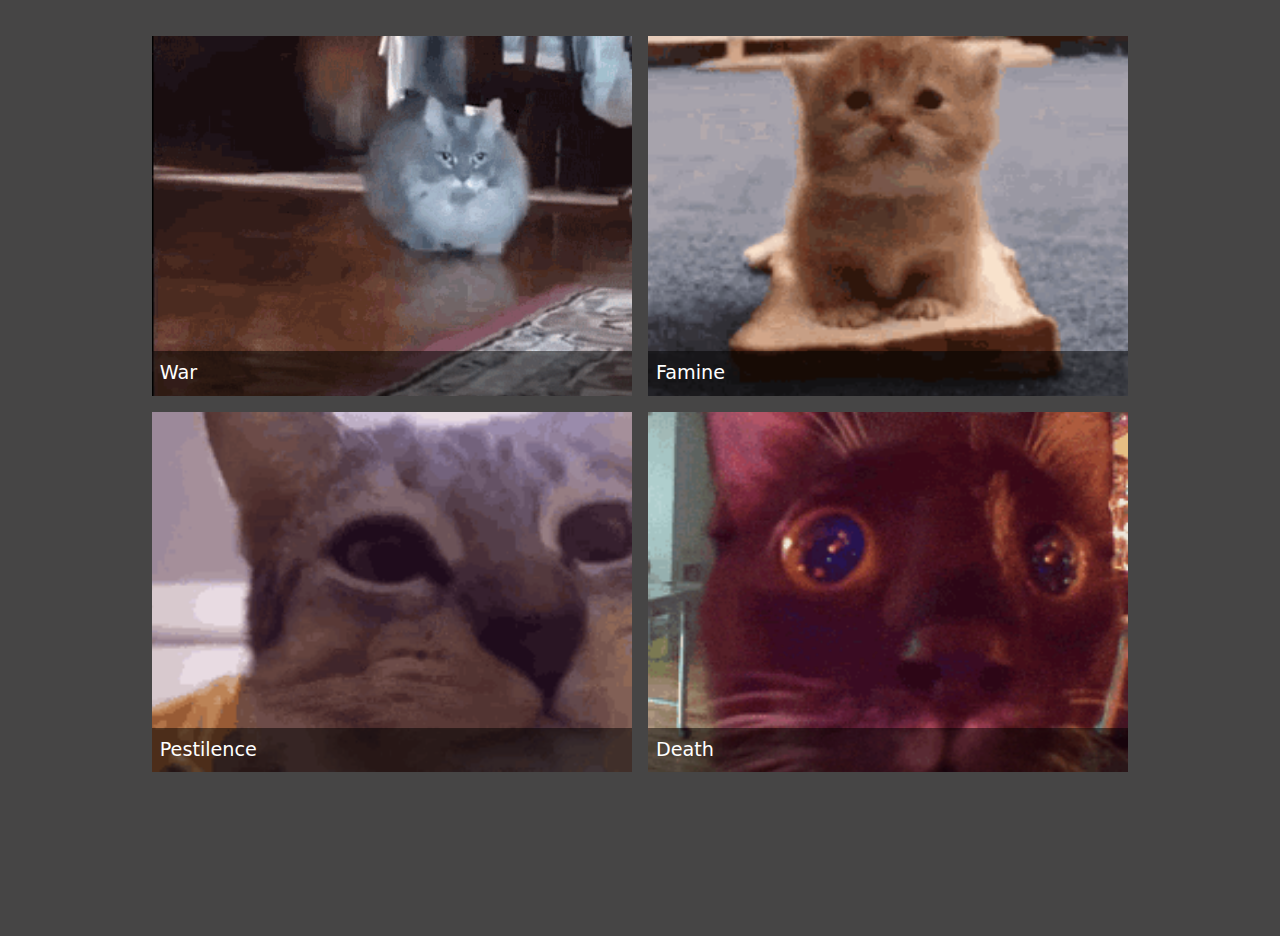
<file: index.html>
<!DOCTYPE html>
<html lang="sv">

<head>
    <meta charset="UTF-8">
    <meta http-equiv="X-UA-Compatible" content="IE=edge">
    <meta name="viewport" content="width=device-width, initial-scale=1.0">
    <title>Bildgalleri</title>
    <link rel="stylesheet" href="css/reset.css">
    <link rel="stylesheet" href="css/style.css">
</head>

<body>
    <main class="container">
        <ul class="gallery" role="list">
            <li>
                <figure>
                    <img alt="" src="images/walkingcat.gif" />
                    <figcaption>War
                    </figcaption>
                </figure>
            </li>
            <li>
                <figure>
                    <img alt="" src="images/famine.gif" />
                    <figcaption>Famine

                    </figcaption>
                </figure>
            </li>
            <li>
                <figure>
                    <img alt="" src="images/cateat.gif" />
                    <figcaption>Pestilence 
                        

                    </figcaption>
                </figure>
            </li>
            <li>
                <figure>
                    <img alt="" src="images/catsupr.gif" />
                    <figcaption>Death
                        

                    </figcaption>
                </figure>
            </li>
            
            
        </ul>
    </main>
    
</body>

</html>
</file>
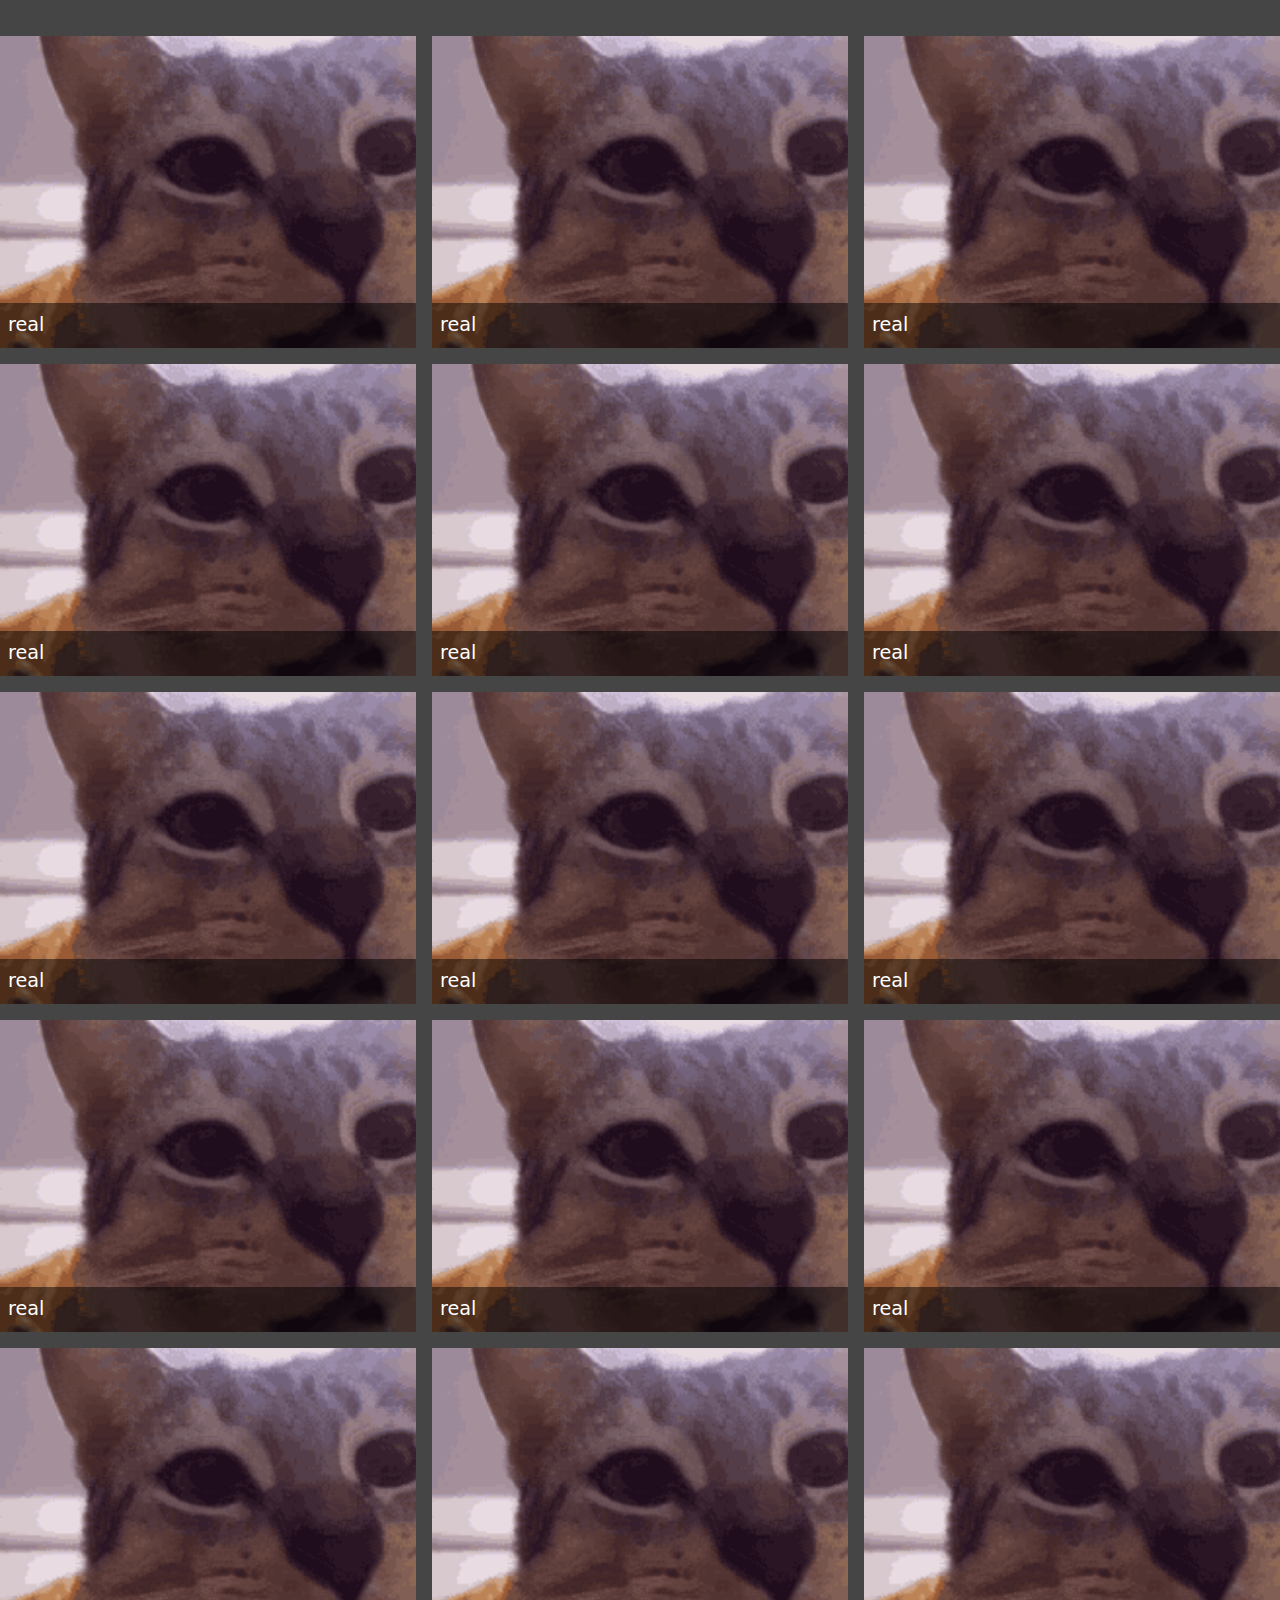
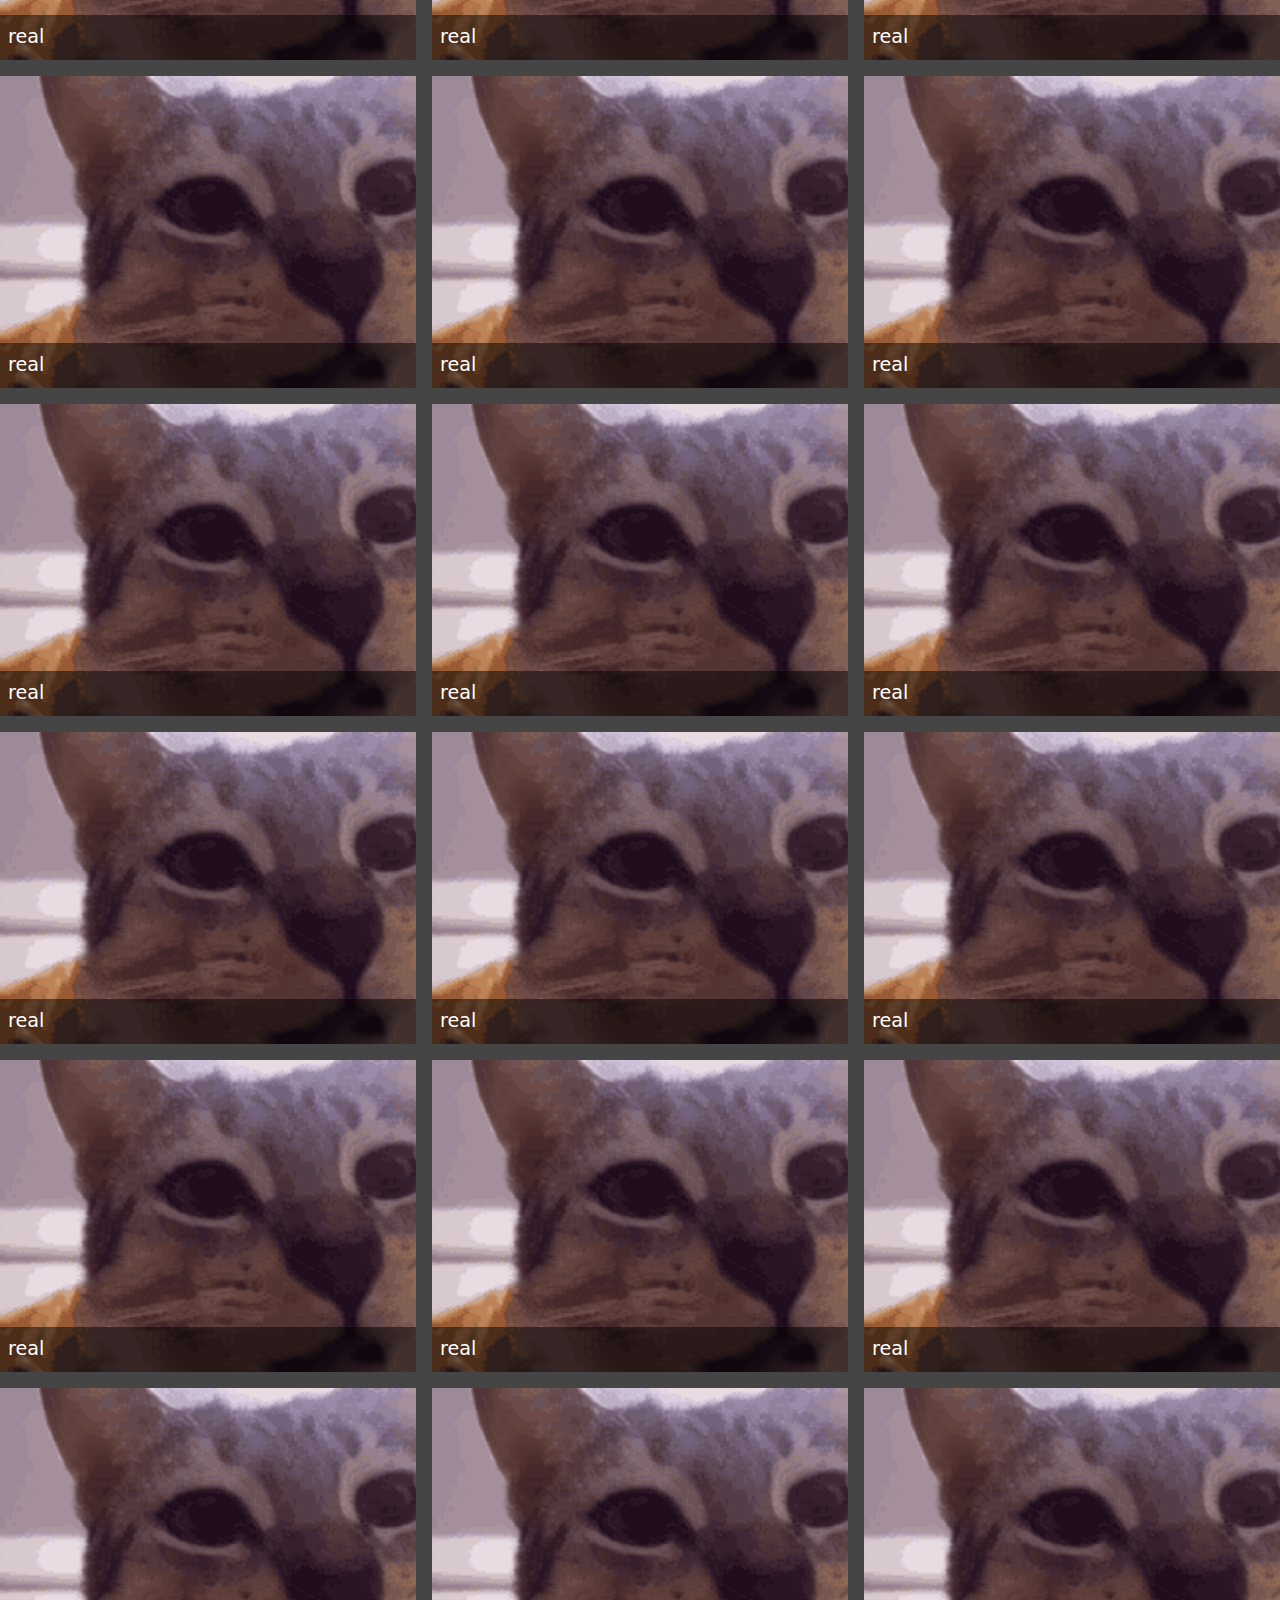
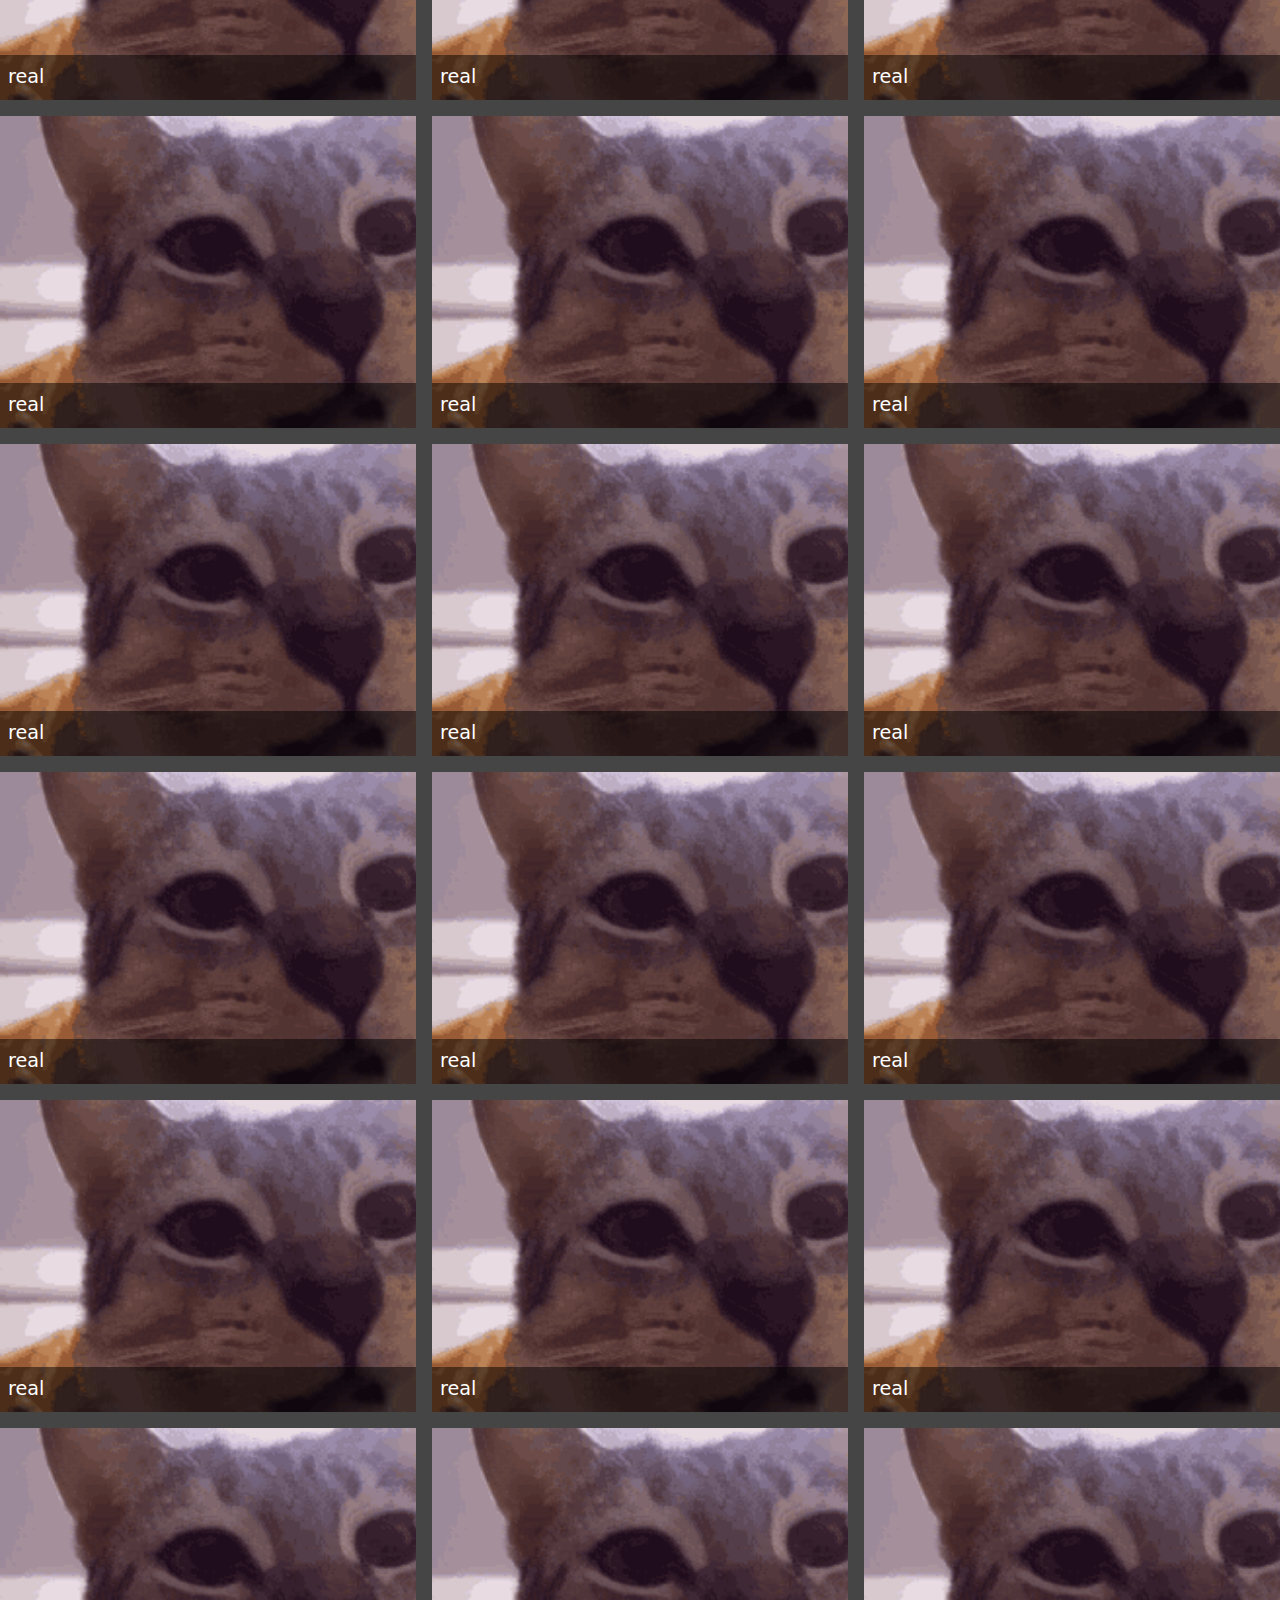
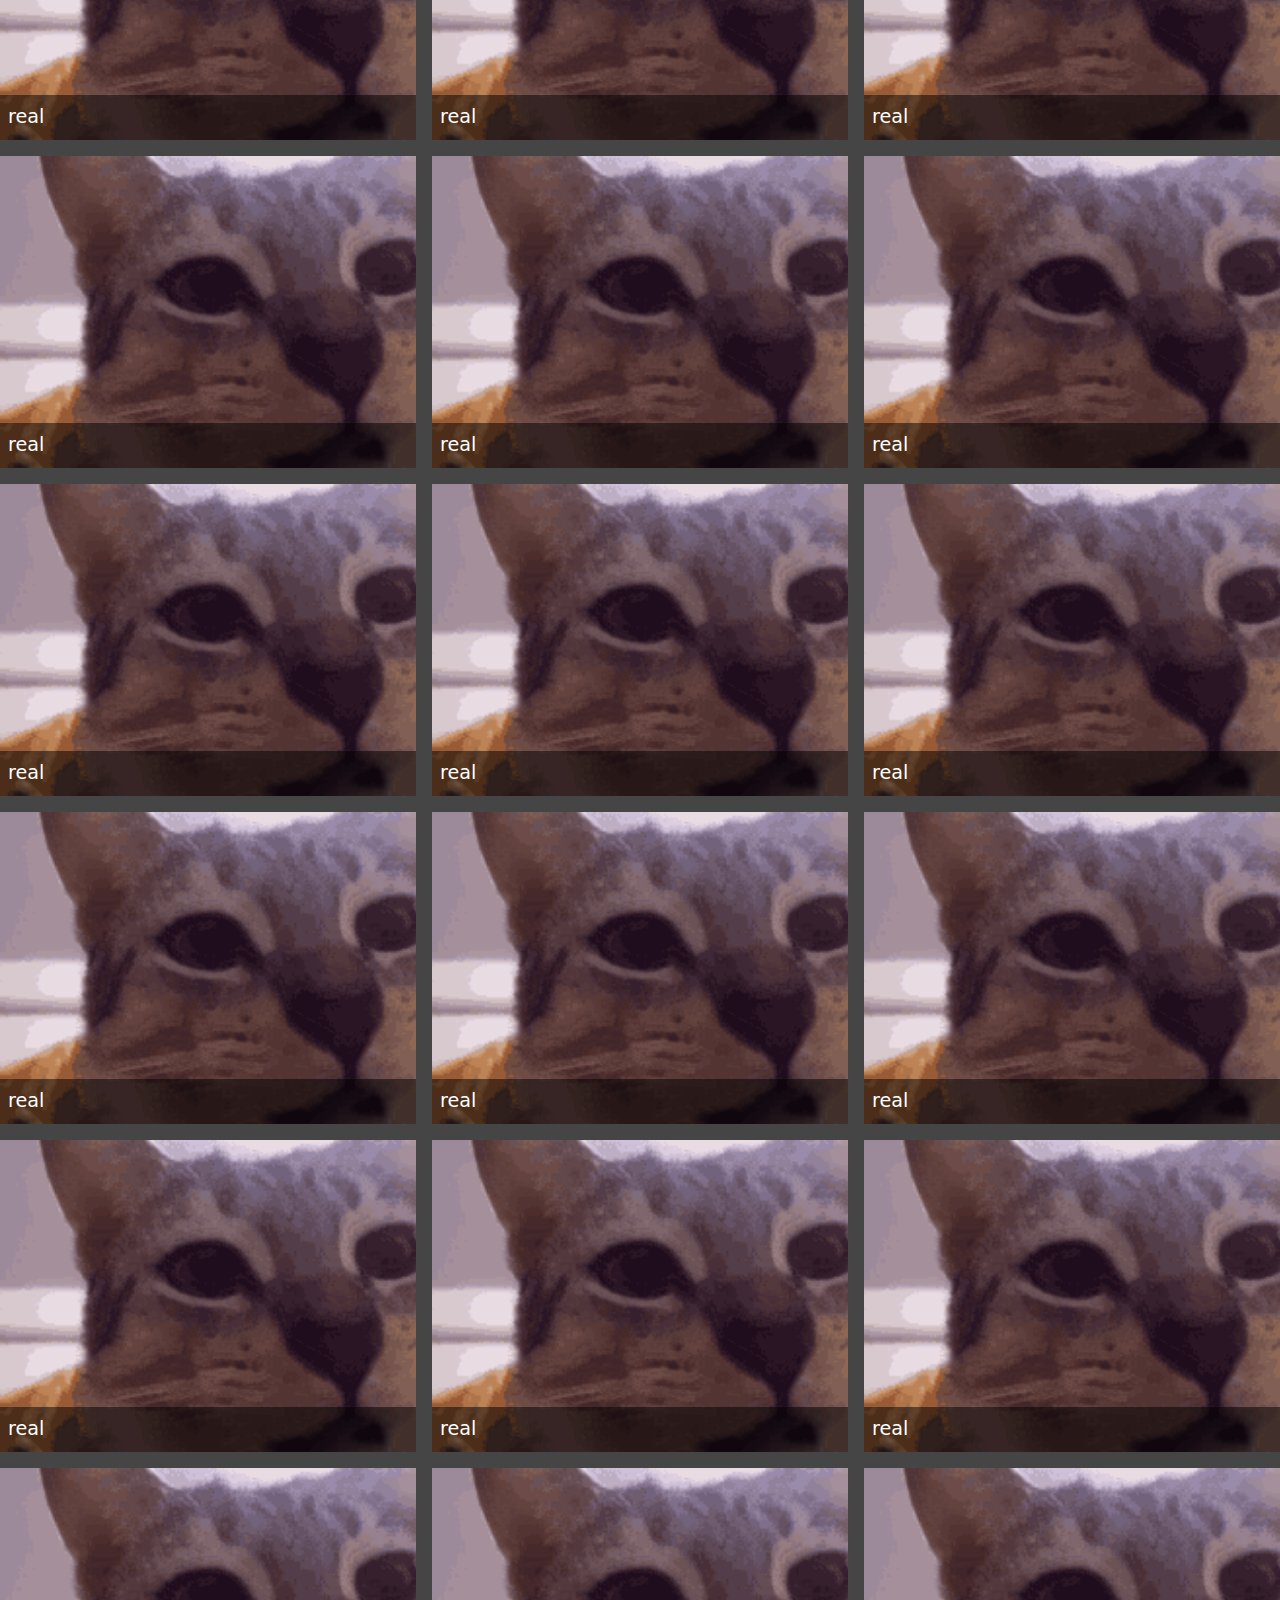
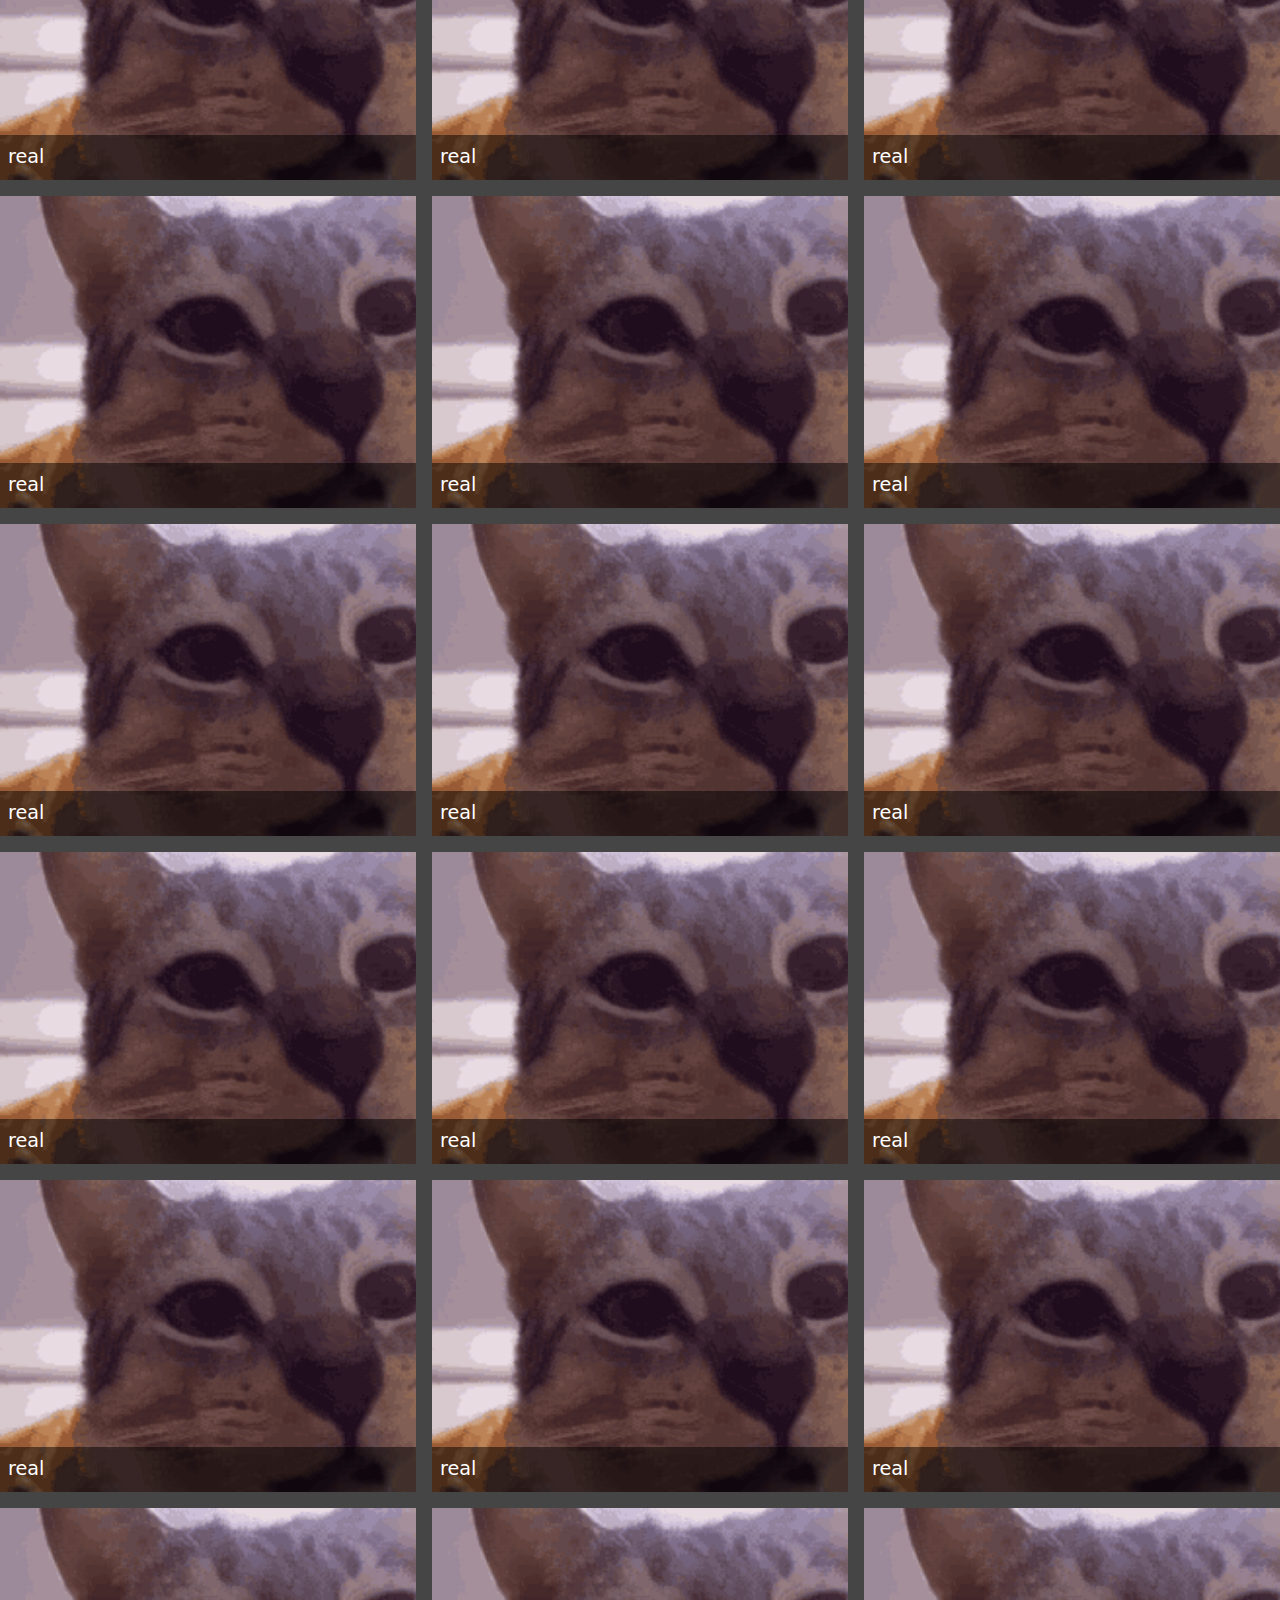
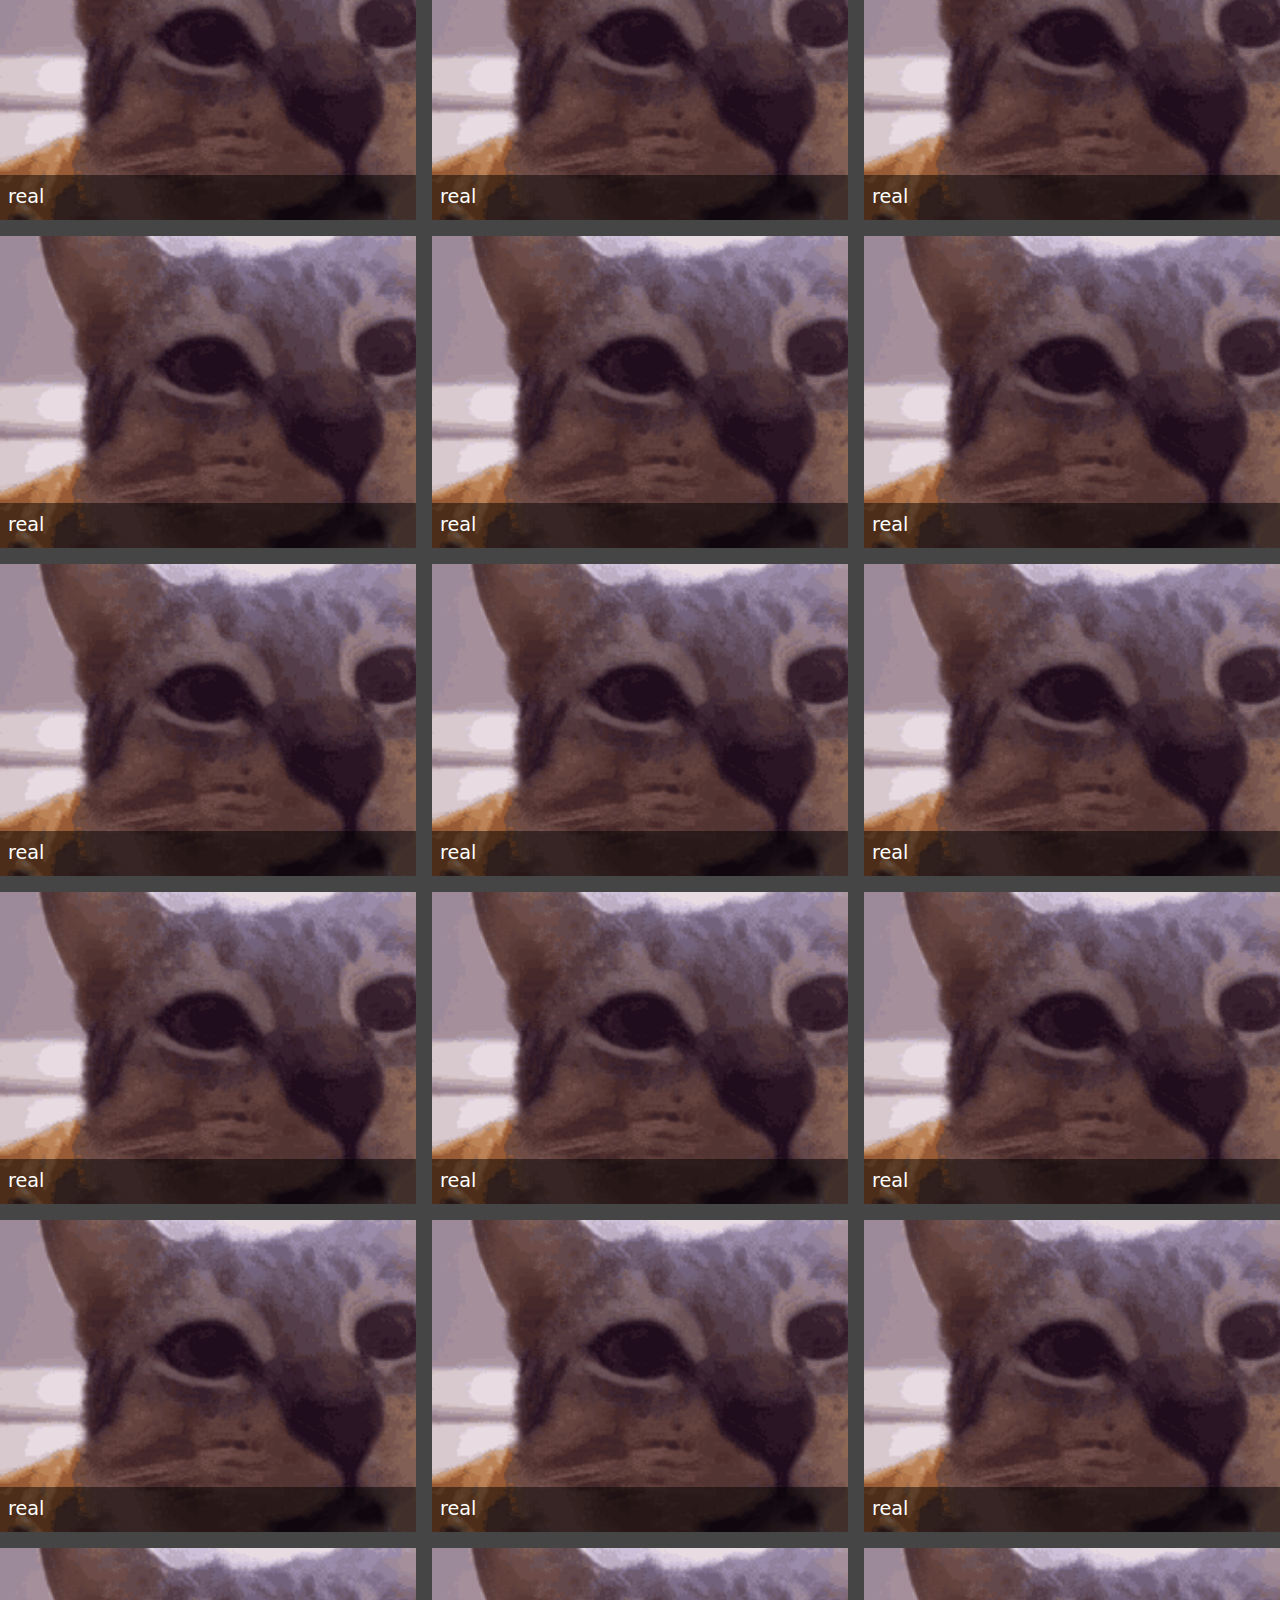
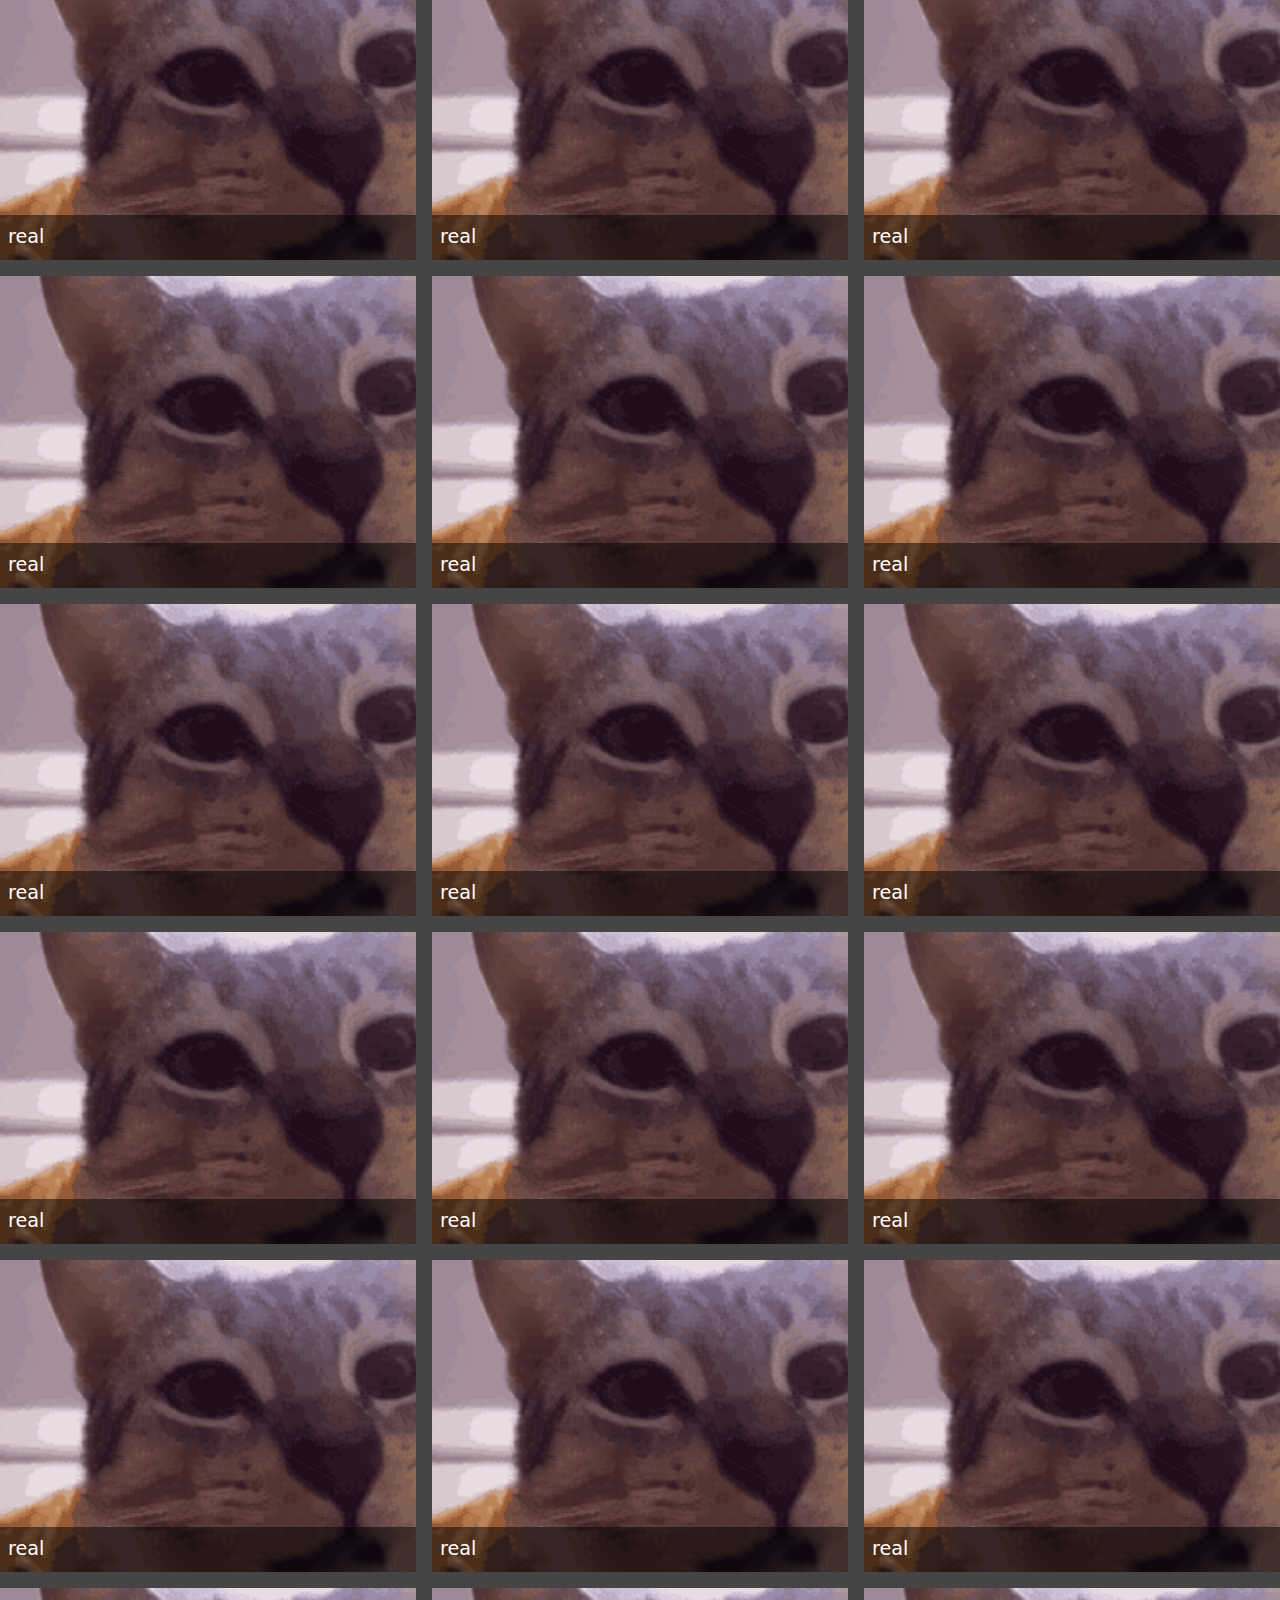
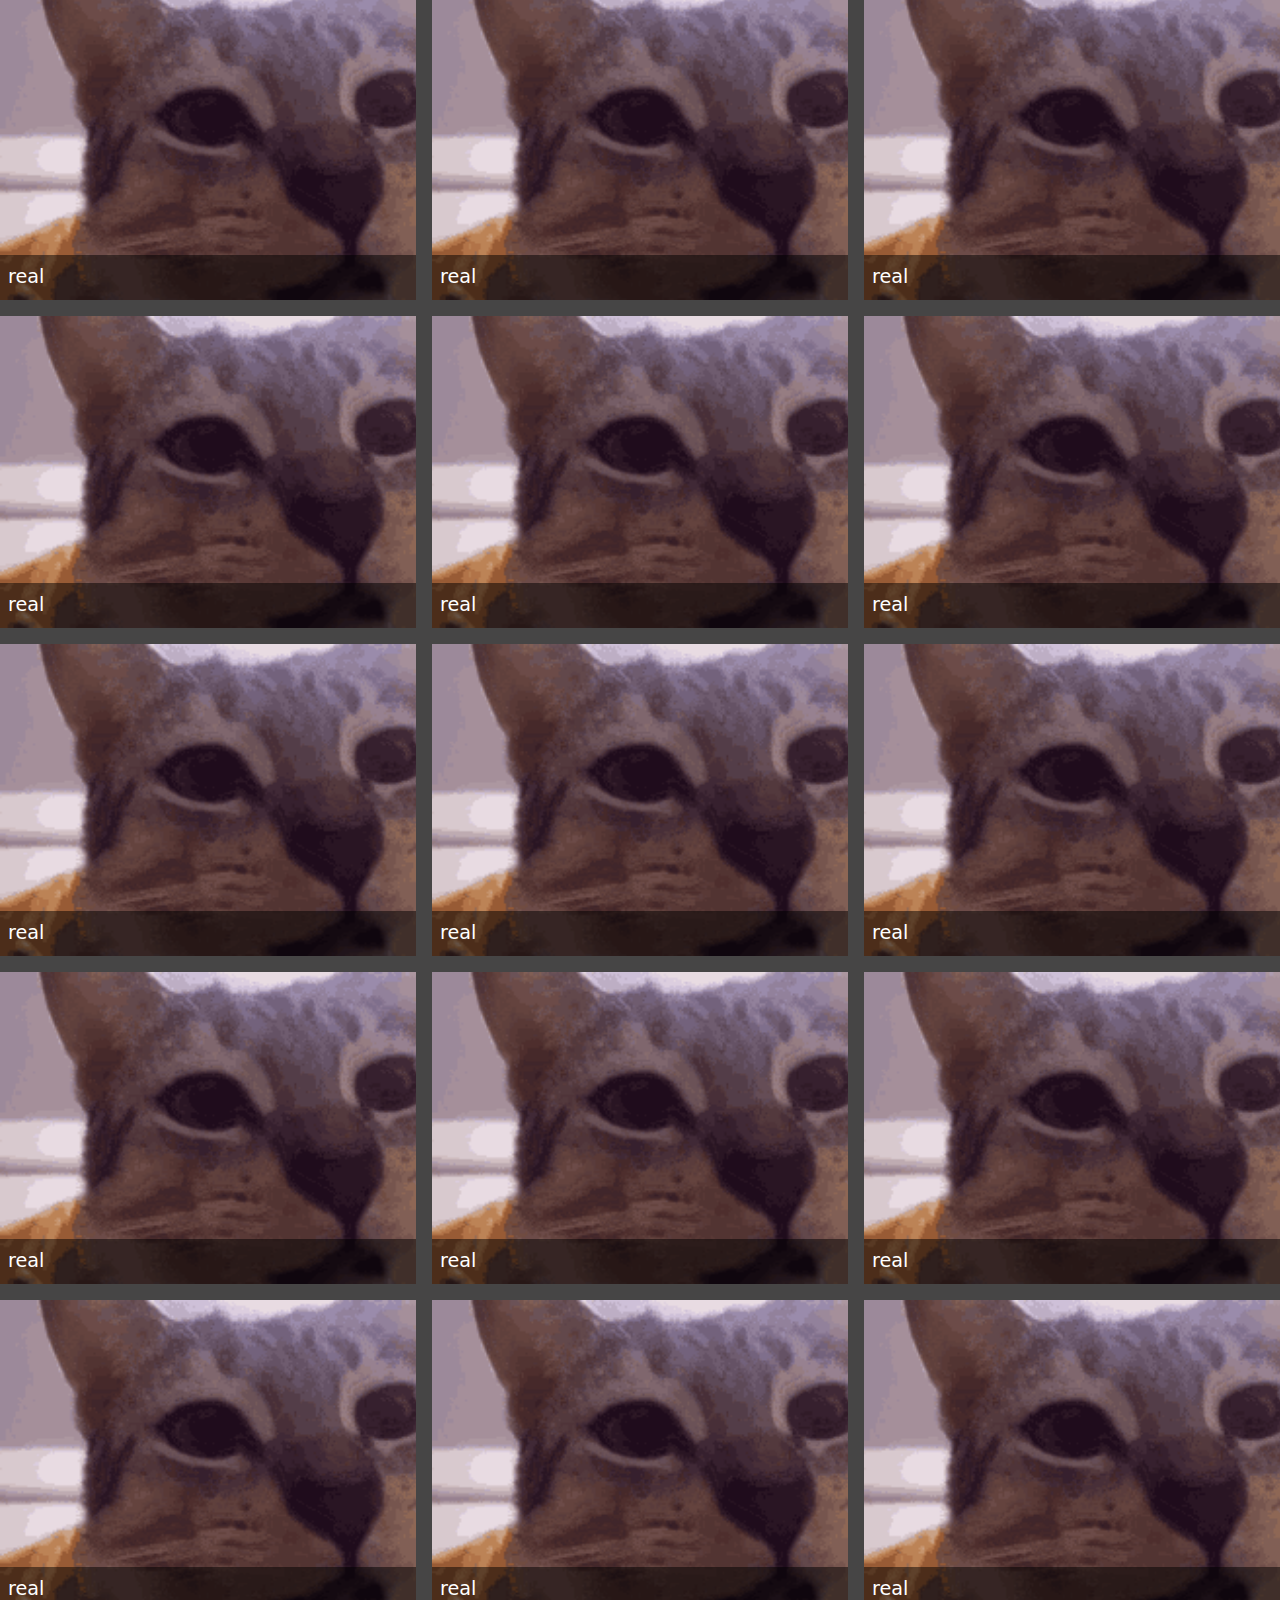
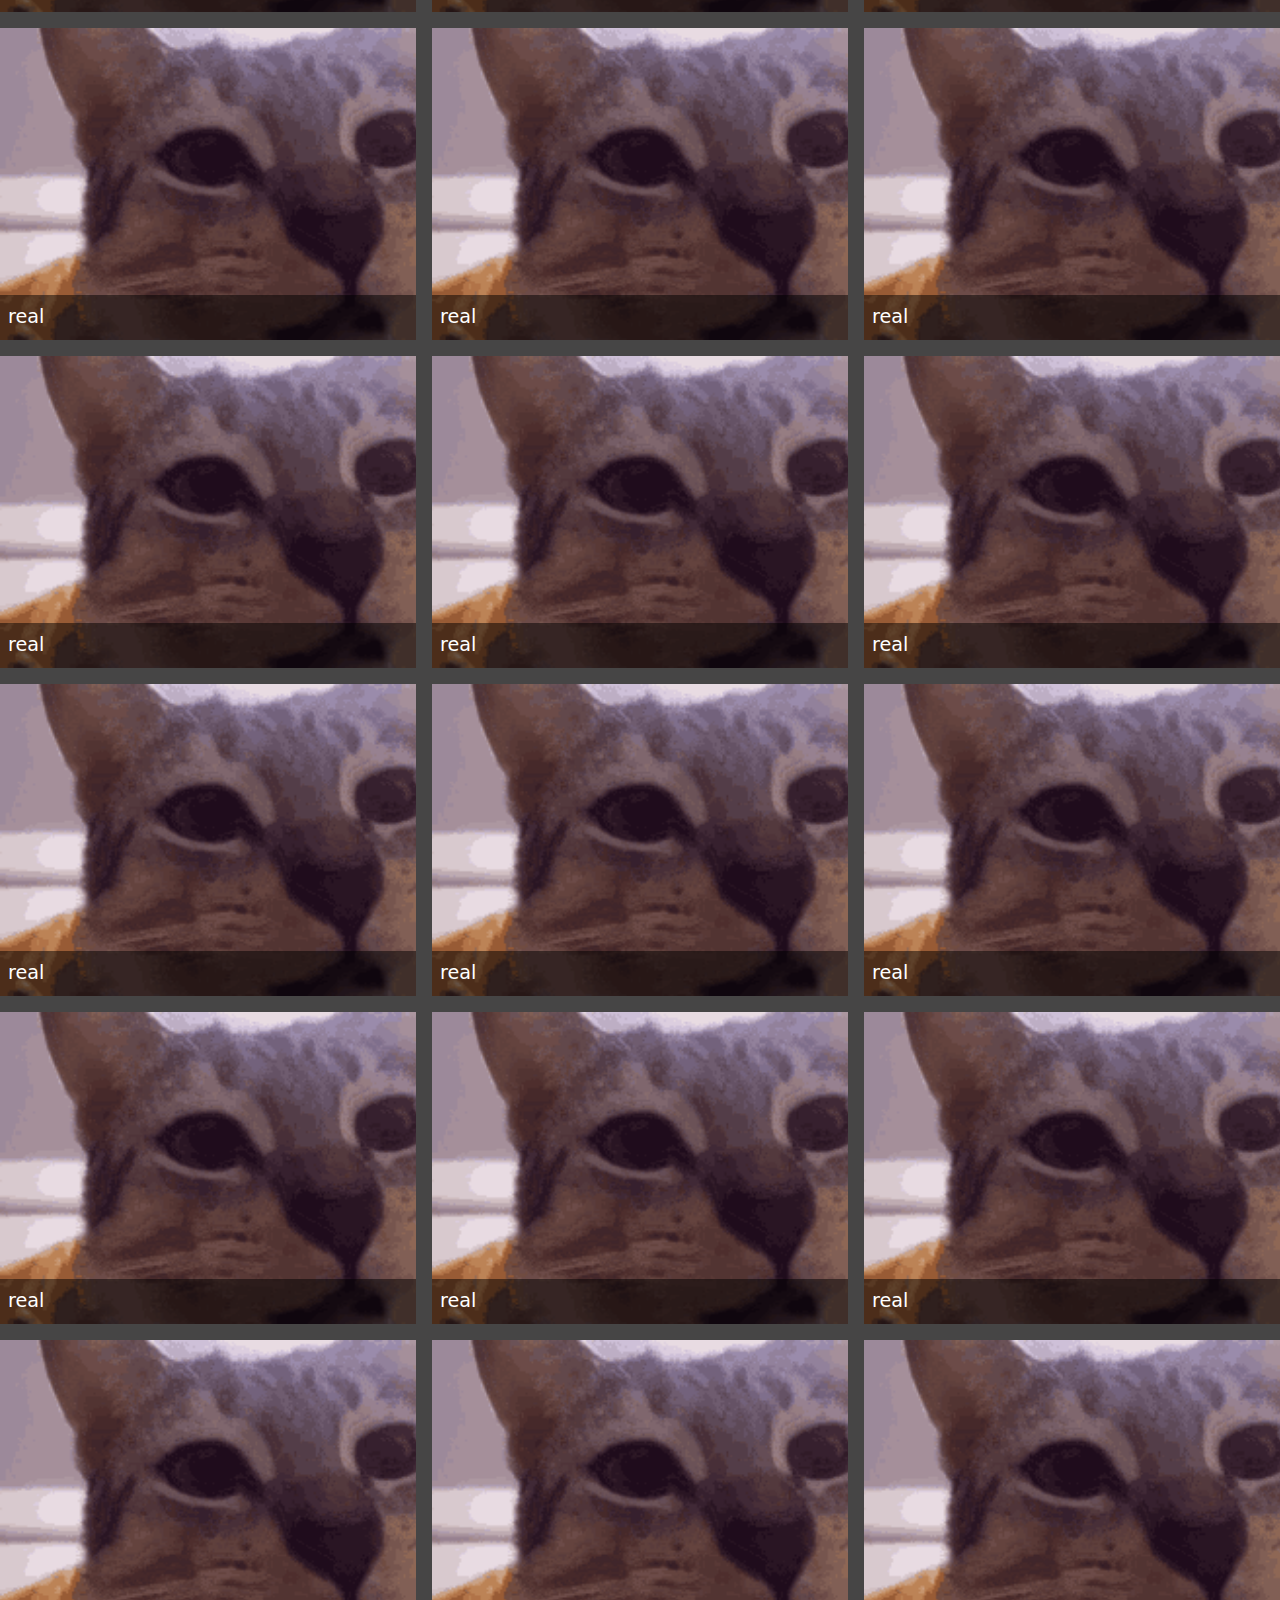
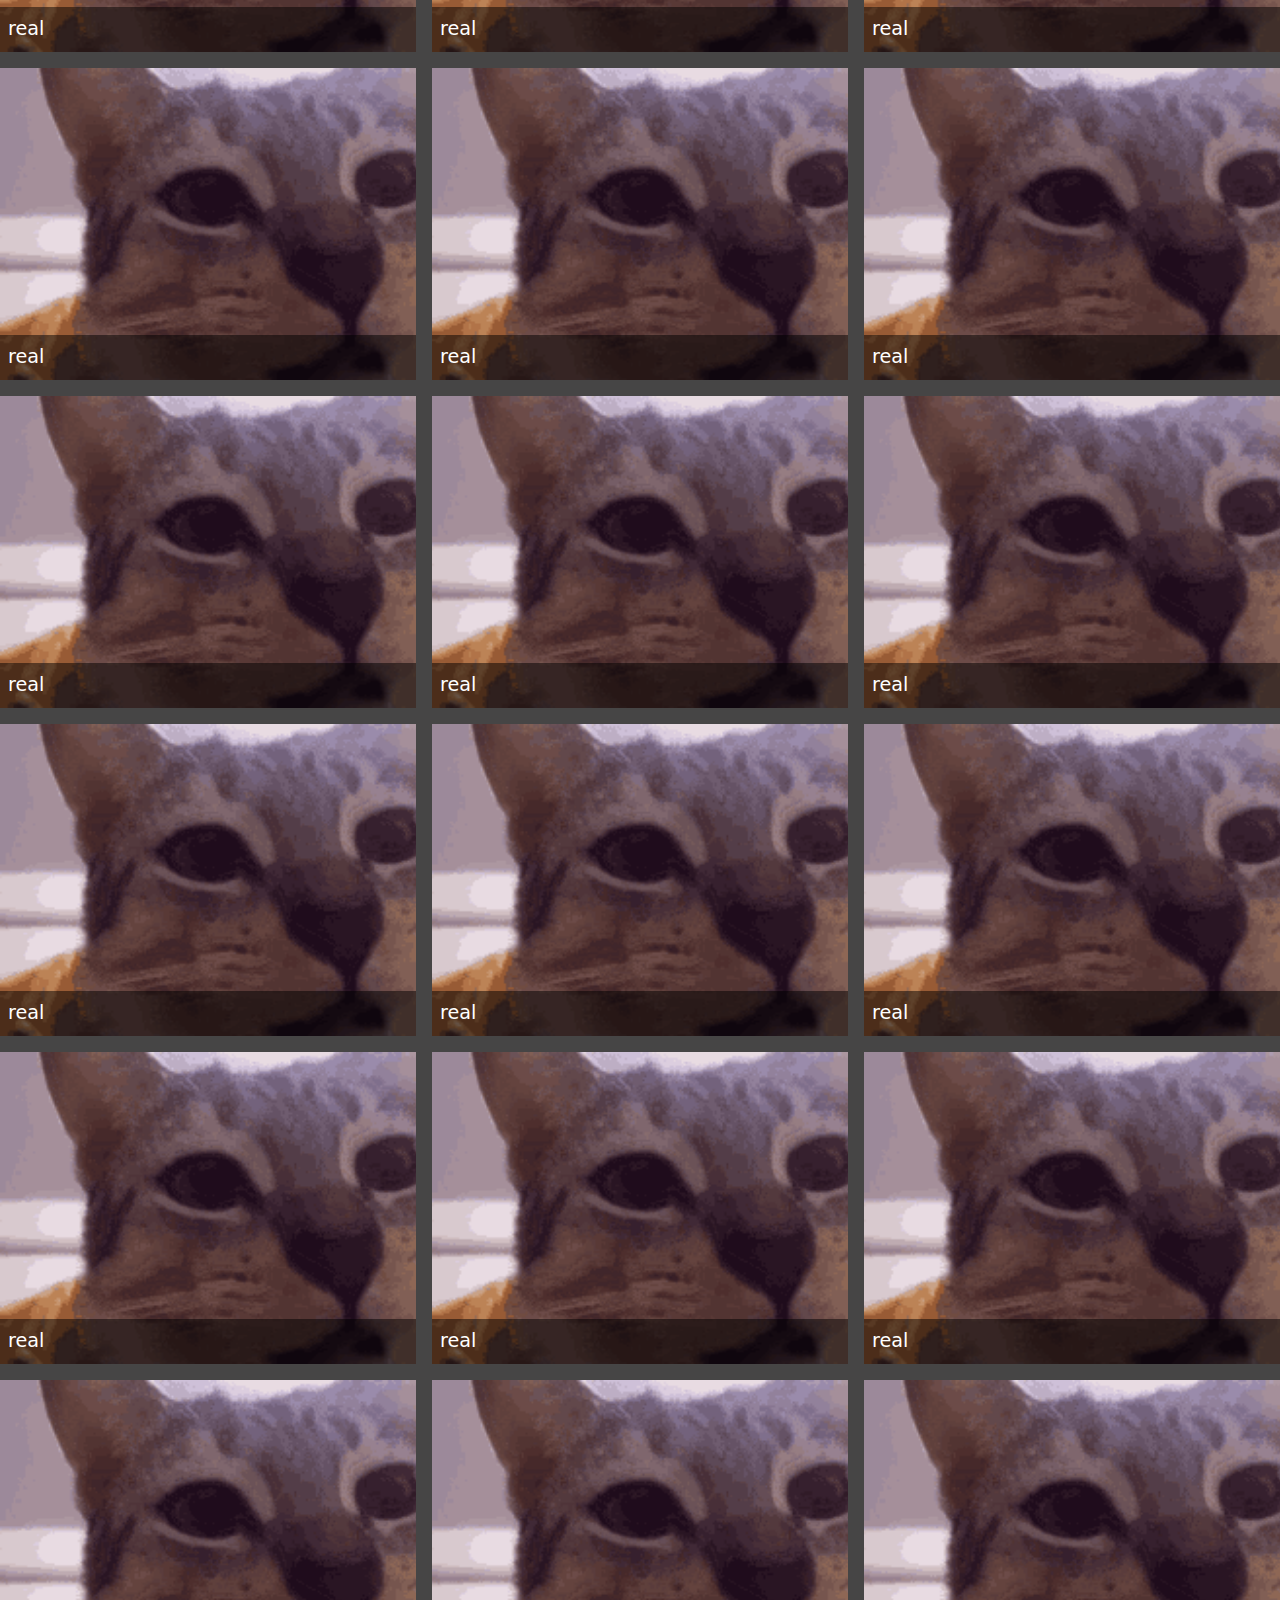
<file: gallery.html>
<!DOCTYPE html>
<html lang="en">
<head>
    <meta charset="UTF-8">
    <meta http-equiv="X-UA-Compatible" content="IE=edge">
    <meta name="viewport" content="width=device-width, initial-scale=1.0">
    <title>Bildgalleri</title>
    <link rel="stylesheet" href="css/reset.css">
    <link rel="stylesheet" href="css/style.css">
</head>
<body>
    <main class="cointaner">
        <ul class="gallery" role="list">
            <li>
            <figure>
<img src="images/cateat.gif" alt="">
<figcaption>real</figcaption>

            </figure>
            </li>
            <li>
                <figure>
    <img src="images/cateat.gif" alt="">
    <figcaption>real</figcaption>
    
                </figure>
                </li>
                <li>
                    <figure>
        <img src="images/cateat.gif" alt="">
        <figcaption>real</figcaption>
        
                    </figure>
                    </li>
                    <li>
                        <figure>
            <img src="images/cateat.gif" alt="">
            <figcaption>real</figcaption>
            
                        </figure>
                        </li>  <li>
                            <figure>
                <img src="images/cateat.gif" alt="">
                <figcaption>real</figcaption>
                
                            </figure>
                            </li>
                            <li>
                                <figure>
                    <img src="images/cateat.gif" alt="">
                    <figcaption>real</figcaption>
                    
                                </figure>
                                </li>  <li>
                                    <figure>
                        <img src="images/cateat.gif" alt="">
                        <figcaption>real</figcaption>
                        
                                    </figure>
                                    </li>
                                    <li>
                                        <figure>
                            <img src="images/cateat.gif" alt="">
                            <figcaption>real</figcaption>
                            
                                        </figure>
                                        </li>  <li>
                                            <figure>
                                <img src="images/cateat.gif" alt="">
                                <figcaption>real</figcaption>
                                
                                            </figure>
                                            </li>
                                            <li>
                                                <figure>
                                    <img src="images/cateat.gif" alt="">
                                    <figcaption>real</figcaption>
                                    
                                                </figure>
                                                </li>  <li>
                                                    <figure>
                                        <img src="images/cateat.gif" alt="">
                                        <figcaption>real</figcaption>
                                        
                                                    </figure>
                                                    </li>
                                                    <li>
                                                        <figure>
                                            <img src="images/cateat.gif" alt="">
                                            <figcaption>real</figcaption>
                                            
                                                        </figure>
                                                        </li>  <li>
                                                            <figure>
                                                <img src="images/cateat.gif" alt="">
                                                <figcaption>real</figcaption>
                                                
                                                            </figure>
                                                            </li>
                                                            <li>
                                                                <figure>
                                                    <img src="images/cateat.gif" alt="">
                                                    <figcaption>real</figcaption>
                                                    
                                                                </figure>
                                                                </li>  <li>
                                                                    <figure>
                                                        <img src="images/cateat.gif" alt="">
                                                        <figcaption>real</figcaption>
                                                        
                                                                    </figure>
                                                                    </li>
                                                                    <li>
                                                                        <figure>
                                                            <img src="images/cateat.gif" alt="">
                                                            <figcaption>real</figcaption>
                                                            
                                                                        </figure>
                                                                        </li>  <li>
            <figure>
<img src="images/cateat.gif" alt="">
<figcaption>real</figcaption>

            </figure>
            </li>
            <li>
                <figure>
    <img src="images/cateat.gif" alt="">
    <figcaption>real</figcaption>
    
                </figure>
                </li>  <li>
            <figure>
<img src="images/cateat.gif" alt="">
<figcaption>real</figcaption>

            </figure>
            </li>
            <li>
                <figure>
    <img src="images/cateat.gif" alt="">
    <figcaption>real</figcaption>
    
                </figure>
                </li>  <li>
                    <figure>
        <img src="images/cateat.gif" alt="">
        <figcaption>real</figcaption>
        
                    </figure>
                    </li>
                    <li>
                        <figure>
            <img src="images/cateat.gif" alt="">
            <figcaption>real</figcaption>
            
                        </figure>
                        </li>  <li>
                            <figure>
                <img src="images/cateat.gif" alt="">
                <figcaption>real</figcaption>
                
                            </figure>
                            </li>
                            <li>
                                <figure>
                    <img src="images/cateat.gif" alt="">
                    <figcaption>real</figcaption>
                    
                                </figure>
                                </li>  <li>
                                    <figure>
                        <img src="images/cateat.gif" alt="">
                        <figcaption>real</figcaption>
                        
                                    </figure>
                                    </li>
                                    <li>
                                        <figure>
                            <img src="images/cateat.gif" alt="">
                            <figcaption>real</figcaption>
                            
                                        </figure>
                                        </li>  <li>
                                            <figure>
                                <img src="images/cateat.gif" alt="">
                                <figcaption>real</figcaption>
                                
                                            </figure>
                                            </li>
                                            <li>
                                                <figure>
                                    <img src="images/cateat.gif" alt="">
                                    <figcaption>real</figcaption>
                                    
                                                </figure>
                                                </li>  <li>
                                                    <figure>
                                        <img src="images/cateat.gif" alt="">
                                        <figcaption>real</figcaption>
                                        
                                                    </figure>
                                                    </li>
                                                    <li>
                                                        <figure>
                                            <img src="images/cateat.gif" alt="">
                                            <figcaption>real</figcaption>
                                            
                                                        </figure>
                                                        </li>  <li>
                                                            <figure>
                                                <img src="images/cateat.gif" alt="">
                                                <figcaption>real</figcaption>
                                                
                                                            </figure>
                                                            </li>
                                                            <li>
                                                                <figure>
                                                    <img src="images/cateat.gif" alt="">
                                                    <figcaption>real</figcaption>
                                                    
                                                                </figure>
                                                                </li>  <li>
                                                                    <figure>
                                                        <img src="images/cateat.gif" alt="">
                                                        <figcaption>real</figcaption>
                                                        
                                                                    </figure>
                                                                    </li>
                                                                    <li>
                                                                        <figure>
                                                            <img src="images/cateat.gif" alt="">
                                                            <figcaption>real</figcaption>
                                                            
                                                                        </figure>
                                                                        </li>  <li>
                                                                            <figure>
                                                                <img src="images/cateat.gif" alt="">
                                                                <figcaption>real</figcaption>
                                                                
                                                                            </figure>
                                                                            </li>
                                                                            <li>
                                                                                <figure>
                                                                    <img src="images/cateat.gif" alt="">
                                                                    <figcaption>real</figcaption>
                                                                    
                                                                                </figure>
                                                                                </li>  <li>
                                                                                    <figure>
                                                                        <img src="images/cateat.gif" alt="">
                                                                        <figcaption>real</figcaption>
                                                                        
                                                                                    </figure>
                                                                                    </li>
                                                                                    <li>
                                                                                        <figure>
                                                                            <img src="images/cateat.gif" alt="">
                                                                            <figcaption>real</figcaption>
                                                                            
                                                                                        </figure>
                                                                                        </li>  <li>
                                                                                            <figure>
                                                                                <img src="images/cateat.gif" alt="">
                                                                                <figcaption>real</figcaption>
                                                                                
                                                                                            </figure>
                                                                                            </li>
                                                                                            <li>
                                                                                                <figure>
                                                                                    <img src="images/cateat.gif" alt="">
                                                                                    <figcaption>real</figcaption>
                                                                                    
                                                                                                </figure>
                                                                                                </li>  <li>
            <figure>
<img src="images/cateat.gif" alt="">
<figcaption>real</figcaption>

            </figure>
            </li>
            <li>
                <figure>
    <img src="images/cateat.gif" alt="">
    <figcaption>real</figcaption>
    
                </figure>
                </li>  <li>
            <figure>
<img src="images/cateat.gif" alt="">
<figcaption>real</figcaption>

            </figure>
            </li>
            <li>
                <figure>
    <img src="images/cateat.gif" alt="">
    <figcaption>real</figcaption>
    
                </figure>
                </li>  <li>
                    <figure>
        <img src="images/cateat.gif" alt="">
        <figcaption>real</figcaption>
        
                    </figure>
                    </li>
                    <li>
                        <figure>
            <img src="images/cateat.gif" alt="">
            <figcaption>real</figcaption>
            
                        </figure>
                        </li>  <li>
                            <figure>
                <img src="images/cateat.gif" alt="">
                <figcaption>real</figcaption>
                
                            </figure>
                            </li>
                            <li>
                                <figure>
                    <img src="images/cateat.gif" alt="">
                    <figcaption>real</figcaption>
                    
                                </figure>
                                </li>  <li>
                                    <figure>
                        <img src="images/cateat.gif" alt="">
                        <figcaption>real</figcaption>
                        
                                    </figure>
                                    </li>
                                    <li>
                                        <figure>
                            <img src="images/cateat.gif" alt="">
                            <figcaption>real</figcaption>
                            
                                        </figure>
                                        </li>  <li>
                                            <figure>
                                <img src="images/cateat.gif" alt="">
                                <figcaption>real</figcaption>
                                
                                            </figure>
                                            </li>
                                            <li>
                                                <figure>
                                    <img src="images/cateat.gif" alt="">
                                    <figcaption>real</figcaption>
                                    
                                                </figure>
                                                </li>  <li>
                                                    <figure>
                                        <img src="images/cateat.gif" alt="">
                                        <figcaption>real</figcaption>
                                        
                                                    </figure>
                                                    </li>
                                                    <li>
                                                        <figure>
                                            <img src="images/cateat.gif" alt="">
                                            <figcaption>real</figcaption>
                                            
                                                        </figure>
                                                        </li>  <li>
                                                            <figure>
                                                <img src="images/cateat.gif" alt="">
                                                <figcaption>real</figcaption>
                                                
                                                            </figure>
                                                            </li>
                                                            <li>
                                                                <figure>
                                                    <img src="images/cateat.gif" alt="">
                                                    <figcaption>real</figcaption>
                                                    
                                                                </figure>
                                                                </li>  <li>
                                                                    <figure>
                                                        <img src="images/cateat.gif" alt="">
                                                        <figcaption>real</figcaption>
                                                        
                                                                    </figure>
                                                                    </li>
                                                                    <li>
                                                                        <figure>
                                                            <img src="images/cateat.gif" alt="">
                                                            <figcaption>real</figcaption>
                                                            
                                                                        </figure>
                                                                        </li>  <li>
                                                                            <figure>
                                                                <img src="images/cateat.gif" alt="">
                                                                <figcaption>real</figcaption>
                                                                
                                                                            </figure>
                                                                            </li>
                                                                            <li>
                                                                                <figure>
                                                                    <img src="images/cateat.gif" alt="">
                                                                    <figcaption>real</figcaption>
                                                                    
                                                                                </figure>
                                                                                </li>  <li>
                                                                                    <figure>
                                                                        <img src="images/cateat.gif" alt="">
                                                                        <figcaption>real</figcaption>
                                                                        
                                                                                    </figure>
                                                                                    </li>
                                                                                    <li>
                                                                                        <figure>
                                                                            <img src="images/cateat.gif" alt="">
                                                                            <figcaption>real</figcaption>
                                                                            
                                                                                        </figure>
                                                                                        </li>  <li>
                                                                                            <figure>
                                                                                <img src="images/cateat.gif" alt="">
                                                                                <figcaption>real</figcaption>
                                                                                
                                                                                            </figure>
                                                                                            </li>
                                                                                            <li>
                                                                                                <figure>
                                                                                    <img src="images/cateat.gif" alt="">
                                                                                    <figcaption>real</figcaption>
                                                                                    
                                                                                                </figure>
                                                                                                </li>  <li>
            <figure>
<img src="images/cateat.gif" alt="">
<figcaption>real</figcaption>

            </figure>
            </li>
            <li>
                <figure>
    <img src="images/cateat.gif" alt="">
    <figcaption>real</figcaption>
    
                </figure>
                </li>  <li>
                    <figure>
        <img src="images/cateat.gif" alt="">
        <figcaption>real</figcaption>
        
                    </figure>
                    </li>
                    <li>
                        <figure>
            <img src="images/cateat.gif" alt="">
            <figcaption>real</figcaption>
            
                        </figure>
                        </li>  <li>
            <figure>
<img src="images/cateat.gif" alt="">
<figcaption>real</figcaption>

            </figure>
            </li>
            <li>
                <figure>
    <img src="images/cateat.gif" alt="">
    <figcaption>real</figcaption>
    
                </figure>
                </li>  <li>
            <figure>
<img src="images/cateat.gif" alt="">
<figcaption>real</figcaption>

            </figure>
            </li>
            <li>
                <figure>
    <img src="images/cateat.gif" alt="">
    <figcaption>real</figcaption>
    
                </figure>
                </li>  <li>
                    <figure>
        <img src="images/cateat.gif" alt="">
        <figcaption>real</figcaption>
        
                    </figure>
                    </li>
                    <li>
                        <figure>
            <img src="images/cateat.gif" alt="">
            <figcaption>real</figcaption>
            
                        </figure>
                        </li>  <li>
                            <figure>
                <img src="images/cateat.gif" alt="">
                <figcaption>real</figcaption>
                
                            </figure>
                            </li>
                            <li>
                                <figure>
                    <img src="images/cateat.gif" alt="">
                    <figcaption>real</figcaption>
                    
                                </figure>
                                </li>  <li>
                                    <figure>
                        <img src="images/cateat.gif" alt="">
                        <figcaption>real</figcaption>
                        
                                    </figure>
                                    </li>
                                    <li>
                                        <figure>
                            <img src="images/cateat.gif" alt="">
                            <figcaption>real</figcaption>
                            
                                        </figure>
                                        </li>  <li>
                                            <figure>
                                <img src="images/cateat.gif" alt="">
                                <figcaption>real</figcaption>
                                
                                            </figure>
                                            </li>
                                            <li>
                                                <figure>
                                    <img src="images/cateat.gif" alt="">
                                    <figcaption>real</figcaption>
                                    
                                                </figure>
                                                </li>  <li>
                                                    <figure>
                                        <img src="images/cateat.gif" alt="">
                                        <figcaption>real</figcaption>
                                        
                                                    </figure>
                                                    </li>
                                                    <li>
                                                        <figure>
                                            <img src="images/cateat.gif" alt="">
                                            <figcaption>real</figcaption>
                                            
                                                        </figure>
                                                        </li>  <li>
                                                            <figure>
                                                <img src="images/cateat.gif" alt="">
                                                <figcaption>real</figcaption>
                                                
                                                            </figure>
                                                            </li>
                                                            <li>
                                                                <figure>
                                                    <img src="images/cateat.gif" alt="">
                                                    <figcaption>real</figcaption>
                                                    
                                                                </figure>
                                                                </li>  <li>
                                                                    <figure>
                                                        <img src="images/cateat.gif" alt="">
                                                        <figcaption>real</figcaption>
                                                        
                                                                    </figure>
                                                                    </li>
                                                                    <li>
                                                                        <figure>
                                                            <img src="images/cateat.gif" alt="">
                                                            <figcaption>real</figcaption>
                                                            
                                                                        </figure>
                                                                        </li>  <li>
                                                                            <figure>
                                                                <img src="images/cateat.gif" alt="">
                                                                <figcaption>real</figcaption>
                                                                
                                                                            </figure>
                                                                            </li>
                                                                            <li>
                                                                                <figure>
                                                                    <img src="images/cateat.gif" alt="">
                                                                    <figcaption>real</figcaption>
                                                                    
                                                                                </figure>
                                                                                </li>  <li>
                                                                                    <figure>
                                                                        <img src="images/cateat.gif" alt="">
                                                                        <figcaption>real</figcaption>
                                                                        
                                                                                    </figure>
                                                                                    </li>
                                                                                    <li>
                                                                                        <figure>
                                                                            <img src="images/cateat.gif" alt="">
                                                                            <figcaption>real</figcaption>
                                                                            
                                                                                        </figure>
                                                                                        </li>  <li>
                                                                                            <figure>
                                                                                <img src="images/cateat.gif" alt="">
                                                                                <figcaption>real</figcaption>
                                                                                
                                                                                            </figure>
                                                                                            </li>
                                                                                            <li>
                                                                                                <figure>
                                                                                    <img src="images/cateat.gif" alt="">
                                                                                    <figcaption>real</figcaption>
                                                                                    
                                                                                                </figure>
                                                                                                </li>  <li>
                                                                                                    <figure>
                                                                                        <img src="images/cateat.gif" alt="">
                                                                                        <figcaption>real</figcaption>
                                                                                        
                                                                                                    </figure>
                                                                                                    </li>
                                                                                                    <li>
                                                                                                        <figure>
                                                                                            <img src="images/cateat.gif" alt="">
                                                                                            <figcaption>real</figcaption>
                                                                                            
                                                                                                        </figure>
                                                                                                        </li>  <li>
            <figure>
<img src="images/cateat.gif" alt="">
<figcaption>real</figcaption>

            </figure>
            </li>
            <li>
                <figure>
    <img src="images/cateat.gif" alt="">
    <figcaption>real</figcaption>
    
                </figure>
                </li>  <li>
                    <figure>
        <img src="images/cateat.gif" alt="">
        <figcaption>real</figcaption>
        
                    </figure>
                    </li>
                    <li>
                        <figure>
            <img src="images/cateat.gif" alt="">
            <figcaption>real</figcaption>
            
                        </figure>
                        </li>  <li>
                            <figure>
                <img src="images/cateat.gif" alt="">
                <figcaption>real</figcaption>
                
                            </figure>
                            </li>
                            <li>
                                <figure>
                    <img src="images/cateat.gif" alt="">
                    <figcaption>real</figcaption>
                    
                                </figure>
                                </li>  <li>
            <figure>
<img src="images/cateat.gif" alt="">
<figcaption>real</figcaption>

            </figure>
            </li>
            <li>
                <figure>
    <img src="images/cateat.gif" alt="">
    <figcaption>real</figcaption>
    
                </figure>
                </li>  <li>
            <figure>
<img src="images/cateat.gif" alt="">
<figcaption>real</figcaption>

            </figure>
            </li>
            <li>
                <figure>
    <img src="images/cateat.gif" alt="">
    <figcaption>real</figcaption>
    
                </figure>
                </li>  <li>
            <figure>
<img src="images/cateat.gif" alt="">
<figcaption>real</figcaption>

            </figure>
            </li>
            <li>
                <figure>
    <img src="images/cateat.gif" alt="">
    <figcaption>real</figcaption>
    
                </figure>
                </li>  <li>
            <figure>
<img src="images/cateat.gif" alt="">
<figcaption>real</figcaption>

            </figure>
            </li>
            <li>
                <figure>
    <img src="images/cateat.gif" alt="">
    <figcaption>real</figcaption>
    
                </figure>
                </li>  <li>
                    <figure>
        <img src="images/cateat.gif" alt="">
        <figcaption>real</figcaption>
        
                    </figure>
                    </li>
                    <li>
                        <figure>
            <img src="images/cateat.gif" alt="">
            <figcaption>real</figcaption>
            
                        </figure>
                        </li>  <li>
                            <figure>
                <img src="images/cateat.gif" alt="">
                <figcaption>real</figcaption>
                
                            </figure>
                            </li>
                            <li>
                                <figure>
                    <img src="images/cateat.gif" alt="">
                    <figcaption>real</figcaption>
                    
                                </figure>
                                </li>  <li>
                                    <figure>
                        <img src="images/cateat.gif" alt="">
                        <figcaption>real</figcaption>
                        
                                    </figure>
                                    </li>
                                    <li>
                                        <figure>
                            <img src="images/cateat.gif" alt="">
                            <figcaption>real</figcaption>
                            
                                        </figure>
                                        </li>  <li>
                                            <figure>
                                <img src="images/cateat.gif" alt="">
                                <figcaption>real</figcaption>
                                
                                            </figure>
                                            </li>
                                            <li>
                                                <figure>
                                    <img src="images/cateat.gif" alt="">
                                    <figcaption>real</figcaption>
                                    
                                                </figure>
                                                </li>  <li>
                                                    <figure>
                                        <img src="images/cateat.gif" alt="">
                                        <figcaption>real</figcaption>
                                        
                                                    </figure>
                                                    </li>
                                                    <li>
                                                        <figure>
                                            <img src="images/cateat.gif" alt="">
                                            <figcaption>real</figcaption>
                                            
                                                        </figure>
                                                        </li>  <li>
                                                            <figure>
                                                <img src="images/cateat.gif" alt="">
                                                <figcaption>real</figcaption>
                                                
                                                            </figure>
                                                            </li>
                                                            <li>
                                                                <figure>
                                                    <img src="images/cateat.gif" alt="">
                                                    <figcaption>real</figcaption>
                                                    
                                                                </figure>
                                                                </li>  <li>
                                                                    <figure>
                                                        <img src="images/cateat.gif" alt="">
                                                        <figcaption>real</figcaption>
                                                        
                                                                    </figure>
                                                                    </li>
                                                                    <li>
                                                                        <figure>
                                                            <img src="images/cateat.gif" alt="">
                                                            <figcaption>real</figcaption>
                                                            
                                                                        </figure>
                                                                        </li>  <li>
                                                                            <figure>
                                                                <img src="images/cateat.gif" alt="">
                                                                <figcaption>real</figcaption>
                                                                
                                                                            </figure>
                                                                            </li>
                                                                            <li>
                                                                                <figure>
                                                                    <img src="images/cateat.gif" alt="">
                                                                    <figcaption>real</figcaption>
                                                                    
                                                                                </figure>
                                                                                </li>  <li>
                                                                                    <figure>
                                                                        <img src="images/cateat.gif" alt="">
                                                                        <figcaption>real</figcaption>
                                                                        
                                                                                    </figure>
                                                                                    </li>
                                                                                    <li>
                                                                                        <figure>
                                                                            <img src="images/cateat.gif" alt="">
                                                                            <figcaption>real</figcaption>
                                                                            
                                                                                        </figure>
                                                                                        </li>  <li>
            <figure>
<img src="images/cateat.gif" alt="">
<figcaption>real</figcaption>

            </figure>
            </li>
            <li>
                <figure>
    <img src="images/cateat.gif" alt="">
    <figcaption>real</figcaption>
    
                </figure>
                </li>  <li>
            <figure>
<img src="images/cateat.gif" alt="">
<figcaption>real</figcaption>

            </figure>
            </li>
            <li>
                <figure>
    <img src="images/cateat.gif" alt="">
    <figcaption>real</figcaption>
    
                </figure>
                </li>  <li>
            <figure>
<img src="images/cateat.gif" alt="">
<figcaption>real</figcaption>

            </figure>
            </li>
            <li>
                <figure>
    <img src="images/cateat.gif" alt="">
    <figcaption>real</figcaption>
    
                </figure>
                </li>  <li>
                    <figure>
        <img src="images/cateat.gif" alt="">
        <figcaption>real</figcaption>
        
                    </figure>
                    </li>
                    <li>
                        <figure>
            <img src="images/cateat.gif" alt="">
            <figcaption>real</figcaption>
            
                        </figure>
                        </li>  <li>
                            <figure>
                <img src="images/cateat.gif" alt="">
                <figcaption>real</figcaption>
                
                            </figure>
                            </li>
                            <li>
                                <figure>
                    <img src="images/cateat.gif" alt="">
                    <figcaption>real</figcaption>
                    
                                </figure>
                                </li>  <li>
                                    <figure>
                        <img src="images/cateat.gif" alt="">
                        <figcaption>real</figcaption>
                        
                                    </figure>
                                    </li>
                                    <li>
                                        <figure>
                            <img src="images/cateat.gif" alt="">
                            <figcaption>real</figcaption>
                            
                                        </figure>
                                        </li>  <li>
                                            <figure>
                                <img src="images/cateat.gif" alt="">
                                <figcaption>real</figcaption>
                                
                                            </figure>
                                            </li>
                                            <li>
                                                <figure>
                                    <img src="images/cateat.gif" alt="">
                                    <figcaption>real</figcaption>
                                    
                                                </figure>
                                                </li>  <li>
                                                    <figure>
                                        <img src="images/cateat.gif" alt="">
                                        <figcaption>real</figcaption>
                                        
                                                    </figure>
                                                    </li>
                                                    <li>
                                                        <figure>
                                            <img src="images/cateat.gif" alt="">
                                            <figcaption>real</figcaption>
                                            
                                                        </figure>
                                                        </li>  <li>
                                                            <figure>
                                                <img src="images/cateat.gif" alt="">
                                                <figcaption>real</figcaption>
                                                
                                                            </figure>
                                                            </li>
                                                            <li>
                                                                <figure>
                                                    <img src="images/cateat.gif" alt="">
                                                    <figcaption>real</figcaption>
                                                    
                                                                </figure>
                                                                </li>  <li>
                                                                    <figure>
                                                        <img src="images/cateat.gif" alt="">
                                                        <figcaption>real</figcaption>
                                                        
                                                                    </figure>
                                                                    </li>
                                                                    <li>
                                                                        <figure>
                                                            <img src="images/cateat.gif" alt="">
                                                            <figcaption>real</figcaption>
                                                            
                                                                        </figure>
                                                                        </li>  <li>
            <figure>
<img src="images/cateat.gif" alt="">
<figcaption>real</figcaption>

            </figure>
            </li>
            <li>
                <figure>
    <img src="images/cateat.gif" alt="">
    <figcaption>real</figcaption>
    
                </figure>
                </li>  <li>
                    <figure>
        <img src="images/cateat.gif" alt="">
        <figcaption>real</figcaption>
        
                    </figure>
                    </li>
                    <li>
                        <figure>
            <img src="images/cateat.gif" alt="">
            <figcaption>real</figcaption>
            
                        </figure>
                        </li>  <li>
                            <figure>
                <img src="images/cateat.gif" alt="">
                <figcaption>real</figcaption>
                
                            </figure>
                            </li>
                            <li>
                                <figure>
                    <img src="images/cateat.gif" alt="">
                    <figcaption>real</figcaption>
                    
                                </figure>
                                </li>  <li>
                                    <figure>
                        <img src="images/cateat.gif" alt="">
                        <figcaption>real</figcaption>
                        
                                    </figure>
                                    </li>
                                    <li>
                                        <figure>
                            <img src="images/cateat.gif" alt="">
                            <figcaption>real</figcaption>
                            
                                        </figure>
                                        </li>  <li>
                                            <figure>
                                <img src="images/cateat.gif" alt="">
                                <figcaption>real</figcaption>
                                
                                            </figure>
                                            </li>
                                            <li>
                                                <figure>
                                    <img src="images/cateat.gif" alt="">
                                    <figcaption>real</figcaption>
                                    
                                                </figure>
                                                </li>  <li>
            <figure>
<img src="images/cateat.gif" alt="">
<figcaption>real</figcaption>

            </figure>
            </li>
            <li>
                <figure>
    <img src="images/cateat.gif" alt="">
    <figcaption>real</figcaption>
    
                </figure>
                </li>  <li>
            <figure>
<img src="images/cateat.gif" alt="">
<figcaption>real</figcaption>

            </figure>
            </li>
            <li>
                <figure>
    <img src="images/cateat.gif" alt="">
    <figcaption>real</figcaption>
    
                </figure>
                </li>  <li>
            <figure>
<img src="images/cateat.gif" alt="">
<figcaption>real</figcaption>

            </figure>
            </li>
            <li>
                <figure>
    <img src="images/cateat.gif" alt="">
    <figcaption>real</figcaption>
    
                </figure>
                </li>  <li>
                    <figure>
        <img src="images/cateat.gif" alt="">
        <figcaption>real</figcaption>
        
                    </figure>
                    </li>
                    <li>
                        <figure>
            <img src="images/cateat.gif" alt="">
            <figcaption>real</figcaption>
            
                        </figure>
                        </li>  <li>
                            <figure>
                <img src="images/cateat.gif" alt="">
                <figcaption>real</figcaption>
                
                            </figure>
                            </li>
                            <li>
                                <figure>
                    <img src="images/cateat.gif" alt="">
                    <figcaption>real</figcaption>
                    
                                </figure>
                                </li>  <li>
                                    <figure>
                        <img src="images/cateat.gif" alt="">
                        <figcaption>real</figcaption>
                        
                                    </figure>
                                    </li>
                                    <li>
                                        <figure>
                            <img src="images/cateat.gif" alt="">
                            <figcaption>real</figcaption>
                            
                                        </figure>
                                        </li>  <li>
                                            <figure>
                                <img src="images/cateat.gif" alt="">
                                <figcaption>real</figcaption>
                                
                                            </figure>
                                            </li>
                                            <li>
                                                <figure>
                                    <img src="images/cateat.gif" alt="">
                                    <figcaption>real</figcaption>
                                    
                                                </figure>
                                                </li>  <li>
                                                    <figure>
                                        <img src="images/cateat.gif" alt="">
                                        <figcaption>real</figcaption>
                                        
                                                    </figure>
                                                    </li>
                                                    <li>
                                                        <figure>
                                            <img src="images/cateat.gif" alt="">
                                            <figcaption>real</figcaption>
                                            
                                                        </figure>
                                                        </li>  <li>
                                                            <figure>
                                                <img src="images/cateat.gif" alt="">
                                                <figcaption>real</figcaption>
                                                
                                                            </figure>
                                                            </li>
                                                            <li>
                                                                <figure>
                                                    <img src="images/cateat.gif" alt="">
                                                    <figcaption>real</figcaption>
                                                    
                                                                </figure>
                                                                </li>  <li>
                                                                    <figure>
                                                        <img src="images/cateat.gif" alt="">
                                                        <figcaption>real</figcaption>
                                                        
                                                                    </figure>
                                                                    </li>
                                                                    <li>
                                                                        <figure>
                                                            <img src="images/cateat.gif" alt="">
                                                            <figcaption>real</figcaption>
                                                            
                                                                        </figure>
                                                                        </li>  <li>
                                                                            <figure>
                                                                <img src="images/cateat.gif" alt="">
                                                                <figcaption>real</figcaption>
                                                                
                                                                            </figure>
                                                                            </li>
                                                                            <li>
                                                                                <figure>
                                                                    <img src="images/cateat.gif" alt="">
                                                                    <figcaption>real</figcaption>
                                                                    
                                                                                </figure>
                                                                                </li>  <li>
                                                                                    <figure>
                                                                        <img src="images/cateat.gif" alt="">
                                                                        <figcaption>real</figcaption>
                                                                        
                                                                                    </figure>
                                                                                    </li>
                                                                                    <li>
                                                                                        <figure>
                                                                            <img src="images/cateat.gif" alt="">
                                                                            <figcaption>real</figcaption>
                                                                            
                                                                                        </figure>
                                                                                        </li>  <li>
                                                                                            <figure>
                                                                                <img src="images/cateat.gif" alt="">
                                                                                <figcaption>real</figcaption>
                                                                                
                                                                                            </figure>
                                                                                            </li>
                                                                                            <li>
                                                                                                <figure>
                                                                                    <img src="images/cateat.gif" alt="">
                                                                                    <figcaption>real</figcaption>
                                                                                    
                                                                                                </figure>
                                                                                                </li>  <li>
                                                                                                    <figure>
                                                                                        <img src="images/cateat.gif" alt="">
                                                                                        <figcaption>real</figcaption>
                                                                                        
                                                                                                    </figure>
                                                                                                    </li>
                                                                                                    <li>
                                                                                                        <figure>
                                                                                            <img src="images/cateat.gif" alt="">
                                                                                            <figcaption>real</figcaption>
                                                                                            
                                                                                                        </figure>
                                                                                                        </li>  <li>
            <figure>
<img src="images/cateat.gif" alt="">
<figcaption>real</figcaption>

            </figure>
            </li>
            <li>
                <figure>
    <img src="images/cateat.gif" alt="">
    <figcaption>real</figcaption>
    
                </figure>
                </li>  <li>
                    <figure>
        <img src="images/cateat.gif" alt="">
        <figcaption>real</figcaption>
        
                    </figure>
                    </li>
                    <li>
                        <figure>
            <img src="images/cateat.gif" alt="">
            <figcaption>real</figcaption>
            
                        </figure>
                        </li>  <li>
                            <figure>
                <img src="images/cateat.gif" alt="">
                <figcaption>real</figcaption>
                
                            </figure>
                            </li>
                            <li>
                                <figure>
                    <img src="images/cateat.gif" alt="">
                    <figcaption>real</figcaption>
                    
                                </figure>
                                </li>  <li>
                                    <figure>
                        <img src="images/cateat.gif" alt="">
                        <figcaption>real</figcaption>
                        
                                    </figure>
                                    </li>
                                    <li>
                                        <figure>
                            <img src="images/cateat.gif" alt="">
                            <figcaption>real</figcaption>
                            
                                        </figure>
                                        </li>  <li>
                                            <figure>
                                <img src="images/cateat.gif" alt="">
                                <figcaption>real</figcaption>
                                
                                            </figure>
                                            </li>
                                            <li>
                                                <figure>
                                    <img src="images/cateat.gif" alt="">
                                    <figcaption>real</figcaption>
                                    
                                                </figure>
                                                </li>  <li>
                                                    <figure>
                                        <img src="images/cateat.gif" alt="">
                                        <figcaption>real</figcaption>
                                        
                                                    </figure>
                                                    </li>
                                                    <li>
                                                        <figure>
                                            <img src="images/cateat.gif" alt="">
                                            <figcaption>real</figcaption>
                                            
                                                        </figure>
                                                        </li>  <li>
                                                            <figure>
                                                <img src="images/cateat.gif" alt="">
                                                <figcaption>real</figcaption>
                                                
                                                            </figure>
                                                            </li>
                                                            <li>
                                                                <figure>
                                                    <img src="images/cateat.gif" alt="">
                                                    <figcaption>real</figcaption>
                                                    
                                                                </figure>
                                                                </li>  <li>
                                                                    <figure>
                                                        <img src="images/cateat.gif" alt="">
                                                        <figcaption>real</figcaption>
                                                        
                                                                    </figure>
                                                                    </li>
                                                                    <li>
                                                                        <figure>
                                                            <img src="images/cateat.gif" alt="">
                                                            <figcaption>real</figcaption>
                                                            
                                                                        </figure>
                                                                        </li>  <li>
                                                                            <figure>
                                                                <img src="images/cateat.gif" alt="">
                                                                <figcaption>real</figcaption>
                                                                
                                                                            </figure>
                                                                            </li>
                                                                            <li>
                                                                                <figure>
                                                                    <img src="images/cateat.gif" alt="">
                                                                    <figcaption>real</figcaption>
                                                                    
                                                                                </figure>
                                                                                </li>  <li>
            <figure>
<img src="images/cateat.gif" alt="">
<figcaption>real</figcaption>

            </figure>
            </li>
            <li>
                <figure>
    <img src="images/cateat.gif" alt="">
    <figcaption>real</figcaption>
    
                </figure>
                </li>  <li>
                    <figure>
        <img src="images/cateat.gif" alt="">
        <figcaption>real</figcaption>
        
                    </figure>
                    </li>
                    <li>
                        <figure>
            <img src="images/cateat.gif" alt="">
            <figcaption>real</figcaption>
            
                        </figure>
                        </li>  <li>
                            <figure>
                <img src="images/cateat.gif" alt="">
                <figcaption>real</figcaption>
                
                            </figure>
                            </li>
                            <li>
                                <figure>
                    <img src="images/cateat.gif" alt="">
                    <figcaption>real</figcaption>
                    
                                </figure>
                                </li>  <li>
            <figure>
<img src="images/cateat.gif" alt="">
<figcaption>real</figcaption>

            </figure>
            </li>
            <li>
                <figure>
    <img src="images/cateat.gif" alt="">
    <figcaption>real</figcaption>
    
                </figure>
                </li>  <li>
            <figure>
<img src="images/cateat.gif" alt="">
<figcaption>real</figcaption>

            </figure>
            </li>
            <li>
                <figure>
    <img src="images/cateat.gif" alt="">
    <figcaption>real</figcaption>
    
                </figure>
                </li>  <li>
            <figure>
<img src="images/cateat.gif" alt="">
<figcaption>real</figcaption>

            </figure>
            </li>
            <li>
                <figure>
    <img src="images/cateat.gif" alt="">
    <figcaption>real</figcaption>
    
                </figure>
                </li>  <li>
                    <figure>
        <img src="images/cateat.gif" alt="">
        <figcaption>real</figcaption>
        
                    </figure>
                    </li>
                    <li>
                        <figure>
            <img src="images/cateat.gif" alt="">
            <figcaption>real</figcaption>
            
                        </figure>
                        </li>  <li>
                            <figure>
                <img src="images/cateat.gif" alt="">
                <figcaption>real</figcaption>
                
                            </figure>
                            </li>
                            <li>
                                <figure>
                    <img src="images/cateat.gif" alt="">
                    <figcaption>real</figcaption>
                    
                                </figure>
                                </li>  <li>
                                    <figure>
                        <img src="images/cateat.gif" alt="">
                        <figcaption>real</figcaption>
                        
                                    </figure>
                                    </li>
                                    <li>
                                        <figure>
                            <img src="images/cateat.gif" alt="">
                            <figcaption>real</figcaption>
                            
                                        </figure>
                                        </li>  <li>
                                            <figure>
                                <img src="images/cateat.gif" alt="">
                                <figcaption>real</figcaption>
                                
                                            </figure>
                                            </li>
                                            <li>
                                                <figure>
                                    <img src="images/cateat.gif" alt="">
                                    <figcaption>real</figcaption>
                                    
                                                </figure>
                                                </li>  <li>
                                                    <figure>
                                        <img src="images/cateat.gif" alt="">
                                        <figcaption>real</figcaption>
                                        
                                                    </figure>
                                                    </li>
                                                    <li>
                                                        <figure>
                                            <img src="images/cateat.gif" alt="">
                                            <figcaption>real</figcaption>
                                            
                                                        </figure>
                                                        </li>  <li>
                                                            <figure>
                                                <img src="images/cateat.gif" alt="">
                                                <figcaption>real</figcaption>
                                                
                                                            </figure>
                                                            </li>
                                                            <li>
                                                                <figure>
                                                    <img src="images/cateat.gif" alt="">
                                                    <figcaption>real</figcaption>
                                                    
                                                                </figure>
                                                                </li>  <li>
                                                                    <figure>
                                                        <img src="images/cateat.gif" alt="">
                                                        <figcaption>real</figcaption>
                                                        
                                                                    </figure>
                                                                    </li>
                                                                    <li>
                                                                        <figure>
                                                            <img src="images/cateat.gif" alt="">
                                                            <figcaption>real</figcaption>
                                                            
                                                                        </figure>
                                                                        </li>  <li>
                                                                            <figure>
                                                                <img src="images/cateat.gif" alt="">
                                                                <figcaption>real</figcaption>
                                                                
                                                                            </figure>
                                                                            </li>
                                                                            <li>
                                                                                <figure>
                                                                    <img src="images/cateat.gif" alt="">
                                                                    <figcaption>real</figcaption>
                                                                    
                                                                                </figure>
                                                                                </li>  <li>
                                                                                    <figure>
                                                                        <img src="images/cateat.gif" alt="">
                                                                        <figcaption>real</figcaption>
                                                                        
                                                                                    </figure>
                                                                                    </li>
                                                                                    <li>
                                                                                        <figure>
                                                                            <img src="images/cateat.gif" alt="">
                                                                            <figcaption>real</figcaption>
                                                                            
                                                                                        </figure>
                                                                                        </li>  <li>
                                                                                            <figure>
                                                                                <img src="images/cateat.gif" alt="">
                                                                                <figcaption>real</figcaption>
                                                                                
                                                                                            </figure>
                                                                                            </li>
                                                                                            <li>
                                                                                                <figure>
                                                                                    <img src="images/cateat.gif" alt="">
                                                                                    <figcaption>real</figcaption>
                                                                                    
                                                                                                </figure>
                                                                                                </li>  <li>
                                                                                                    <figure>
                                                                                        <img src="images/cateat.gif" alt="">
                                                                                        <figcaption>real</figcaption>
                                                                                        
                                                                                                    </figure>
                                                                                                    </li>
                                                                                                    <li>
                                                                                                        <figure>
                                                                                            <img src="images/cateat.gif" alt="">
                                                                                            <figcaption>real</figcaption>
                                                                                            
                                                                                                        </figure>
                                                                                                        </li>  <li>
                                                                                                            <figure>
                                                                                                <img src="images/cateat.gif" alt="">
                                                                                                <figcaption>real</figcaption>
                                                                                                
                                                                                                            </figure>
                                                                                                            </li>
                                                                                                            <li>
                                                                                                                <figure>
                                                                                                    <img src="images/cateat.gif" alt="">
                                                                                                    <figcaption>real</figcaption>
                                                                                                    
                                                                                                                </figure>
                                                                                                                </li>  <li>
            <figure>
<img src="images/cateat.gif" alt="">
<figcaption>real</figcaption>

            </figure>
            </li>
            <li>
                <figure>
    <img src="images/cateat.gif" alt="">
    <figcaption>real</figcaption>
    
                </figure>
                </li>  <li>
                    <figure>
        <img src="images/cateat.gif" alt="">
        <figcaption>real</figcaption>
        
                    </figure>
                    </li>
                    <li>
                        <figure>
            <img src="images/cateat.gif" alt="">
            <figcaption>real</figcaption>
            
                        </figure>
                        </li>  <li>
                            <figure>
                <img src="images/cateat.gif" alt="">
                <figcaption>real</figcaption>
                
                            </figure>
                            </li>
                            <li>
                                <figure>
                    <img src="images/cateat.gif" alt="">
                    <figcaption>real</figcaption>
                    
                                </figure>
                                </li>  <li>
                                    <figure>
                        <img src="images/cateat.gif" alt="">
                        <figcaption>real</figcaption>
                        
                                    </figure>
                                    </li>
                                    <li>
                                        <figure>
                            <img src="images/cateat.gif" alt="">
                            <figcaption>real</figcaption>
                            
                                        </figure>
                                        </li>  <li>
                                            <figure>
                                <img src="images/cateat.gif" alt="">
                                <figcaption>real</figcaption>
                                
                                            </figure>
                                            </li>
                                            <li>
                                                <figure>
                                    <img src="images/cateat.gif" alt="">
                                    <figcaption>real</figcaption>
                                    
                                                </figure>
                                                </li>  <li>
                                                    <figure>
                                        <img src="images/cateat.gif" alt="">
                                        <figcaption>real</figcaption>
                                        
                                                    </figure>
                                                    </li>
                                                    <li>
                                                        <figure>
                                            <img src="images/cateat.gif" alt="">
                                            <figcaption>real</figcaption>
                                            
                                                        </figure>
                                                        </li>  <li>
                                                            <figure>
                                                <img src="images/cateat.gif" alt="">
                                                <figcaption>real</figcaption>
                                                
                                                            </figure>
                                                            </li>
                                                            <li>
                                                                <figure>
                                                    <img src="images/cateat.gif" alt="">
                                                    <figcaption>real</figcaption>
                                                    
                                                                </figure>
                                                                </li>  <li>
            <figure>
<img src="images/cateat.gif" alt="">
<figcaption>real</figcaption>

            </figure>
            </li>
            <li>
                <figure>
    <img src="images/cateat.gif" alt="">
    <figcaption>real</figcaption>
    
                </figure>
                </li>  <li>
            <figure>
<img src="images/cateat.gif" alt="">
<figcaption>real</figcaption>

            </figure>
            </li>
            <li>
                <figure>
    <img src="images/cateat.gif" alt="">
    <figcaption>real</figcaption>
    
                </figure>
                </li>  <li>
                    <figure>
        <img src="images/cateat.gif" alt="">
        <figcaption>real</figcaption>
        
                    </figure>
                    </li>
                    <li>
                        <figure>
            <img src="images/cateat.gif" alt="">
            <figcaption>real</figcaption>
            
                        </figure>
                        </li>  <li>
                            <figure>
                <img src="images/cateat.gif" alt="">
                <figcaption>real</figcaption>
                
                            </figure>
                            </li>
                            <li>
                                <figure>
                    <img src="images/cateat.gif" alt="">
                    <figcaption>real</figcaption>
                    
                                </figure>
                                </li>  <li>
                                    <figure>
                        <img src="images/cateat.gif" alt="">
                        <figcaption>real</figcaption>
                        
                                    </figure>
                                    </li>
                                    <li>
                                        <figure>
                            <img src="images/cateat.gif" alt="">
                            <figcaption>real</figcaption>
                            
                                        </figure>
                                        </li>  <li>
                                            <figure>
                                <img src="images/cateat.gif" alt="">
                                <figcaption>real</figcaption>
                                
                                            </figure>
                                            </li>
                                            <li>
                                                <figure>
                                    <img src="images/cateat.gif" alt="">
                                    <figcaption>real</figcaption>
                                    
                                                </figure>
                                                </li>  <li>
                                                    <figure>
                                        <img src="images/cateat.gif" alt="">
                                        <figcaption>real</figcaption>
                                        
                                                    </figure>
                                                    </li>
                                                    <li>
                                                        <figure>
                                            <img src="images/cateat.gif" alt="">
                                            <figcaption>real</figcaption>
                                            
                                                        </figure>
                                                        </li>  <li>
                                                            <figure>
                                                <img src="images/cateat.gif" alt="">
                                                <figcaption>real</figcaption>
                                                
                                                            </figure>
                                                            </li>
                                                            <li>
                                                                <figure>
                                                    <img src="images/cateat.gif" alt="">
                                                    <figcaption>real</figcaption>
                                                    
                                                                </figure>
                                                                </li>  <li>
                                                                    <figure>
                                                        <img src="images/cateat.gif" alt="">
                                                        <figcaption>real</figcaption>
                                                        
                                                                    </figure>
                                                                    </li>
                                                                    <li>
                                                                        <figure>
                                                            <img src="images/cateat.gif" alt="">
                                                            <figcaption>real</figcaption>
                                                            
                                                                        </figure>
                                                                        </li>  <li>
                                                                            <figure>
                                                                <img src="images/cateat.gif" alt="">
                                                                <figcaption>real</figcaption>
                                                                
                                                                            </figure>
                                                                            </li>
                                                                            <li>
                                                                                <figure>
                                                                    <img src="images/cateat.gif" alt="">
                                                                    <figcaption>real</figcaption>
                                                                    
                                                                                </figure>
                                                                                </li>  <li>
                                                                                    <figure>
                                                                        <img src="images/cateat.gif" alt="">
                                                                        <figcaption>real</figcaption>
                                                                        
                                                                                    </figure>
                                                                                    </li>
                                                                                    <li>
                                                                                        <figure>
                                                                            <img src="images/cateat.gif" alt="">
                                                                            <figcaption>real</figcaption>
                                                                            
                                                                                        </figure>
                                                                                        </li>  <li>
                                                                                            <figure>
                                                                                <img src="images/cateat.gif" alt="">
                                                                                <figcaption>real</figcaption>
                                                                                
                                                                                            </figure>
                                                                                            </li>
                                                                                            <li>
                                                                                                <figure>
                                                                                    <img src="images/cateat.gif" alt="">
                                                                                    <figcaption>real</figcaption>
                                                                                    
                                                                                                </figure>
                                                                                                </li>







        </ul>
    </main>
</body>
</html>
</file>
<file: css/style.css>
body {
    font-size: 1.2rem;
    background-color: rgb(70, 69, 69);
}
.container {
    width: min(80ch, 100vw - 10rem);
    margin-inline: auto;
}

main {
    margin-top: 4vh;
    margin-bottom: 8vh;
}
.gallery {
    list-style: none;
    padding: 0;
    margin: 0 auto;
    display: grid;
    grid-template-columns: repeat(auto-fit, minmax(30ch, 1fr));
    gap: 1rem;
}

.gallery img {
    display: block;
    width: 100%;

    object-fit: cover;
    aspect-ratio: 4/3;
    height: auto;
}

.gallery figure {
    position: relative;
}

.gallery figcaption {
    position: absolute;
    bottom: 0;
    left: 0;
    right: 0;
    padding: 0.5rem;
    background: rgba(0, 0, 0, 0.5);
    color: white;
}
</file>
